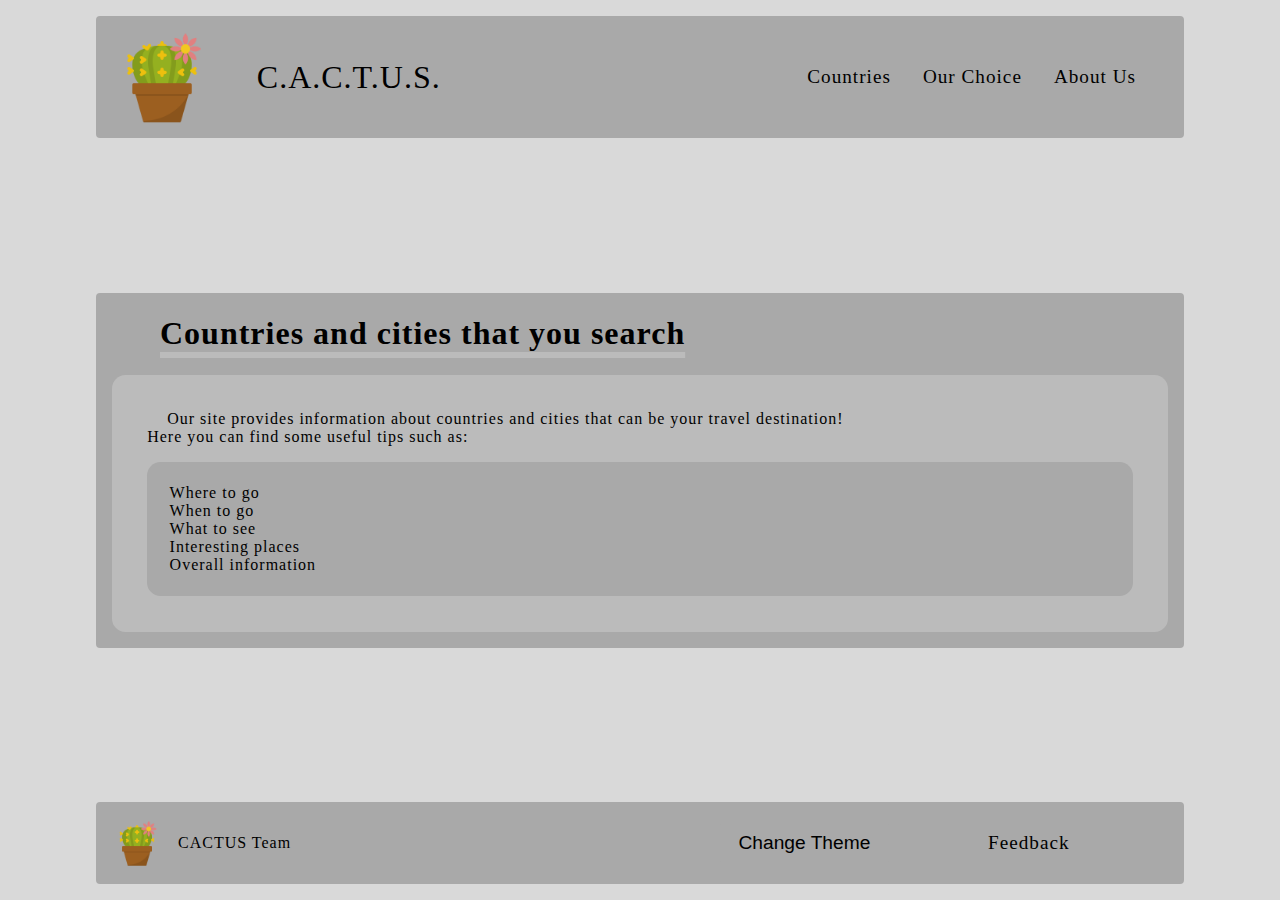
<file: index.html>
<!doctype html>
<html lang="en">
<head>
    <meta charset="UTF-8">
    <meta name="viewport"
          content="width=device-width, initial-scale=1.0">
    <meta http-equiv="X-UA-Compatible" content="ie=edge">
    <meta name="description" content="Our site provides information about countries and cities that can be your travel destination!">
    <title>CACTUS</title>
    <link rel="icon" href="img/favicon-logo.ico">
    <script defer src="js/scrollToTop.js"></script>
    <script defer src="js/changeStyle.js"></script>
    <script defer src="js/showMenu.js"></script>
    <link id="main-css" rel="stylesheet" href="css/main.css">
    <link id="index-css" rel="stylesheet" href="css/index.css">
    <link id="theme-css" rel="stylesheet" href="css/themes/theme-alpha.css">
</head>
<body>
<header>
    <nav class="header-nav">
        <div>
            <a class="header-title" href="index.html"><img src="img/logo.png" alt="Our logo"></a>
            <span>C.A.C.T.U.S.</span>
            <button onclick="showMenu()" id="phoneMenu" title="Navigation menu">MENU</button>
        </div>
        <ul id="navMenu">
            <li><a href="html/countries.html">Countries</a></li>
            <li><a href="html/our-choice.html">Our Choice</a></li>
            <li><a href="html/about-us.html">About Us</a></li>
        </ul>
    </nav>
</header>
<main>
    <h1 class="page-title">Countries and cities that you search</h1>
    <div class="page-grid">
        <div class="content">
            <p>
                Our site provides information about countries and cities that can be your travel destination!
                <br>Here you can find some useful tips such as:
            </p>
            <ul class="sub-content">
                <li>Where to go</li>
                <li>When to go</li>
                <li>What to see</li>
                <li>Interesting places</li>
                <li>Overall information</li>
            </ul>
        </div>
    </div>
    <button onclick="topFunction()" id="scrollToTop" title="Scroll to top">TOP</button>
</main>
<footer>
    <div class="footer-info">
        <img src="img/logo.png" alt="Our logo">
        <span>CACTUS Team</span>
    </div>
    <div class="footer-nav">
        <button onclick="changeStyle()" id="changePageStyleBtn" title="Change page style">Change Theme</button>
        <a href="html/form.html">Feedback</a>
    </div>
</footer>
</body>
</html>
</file>
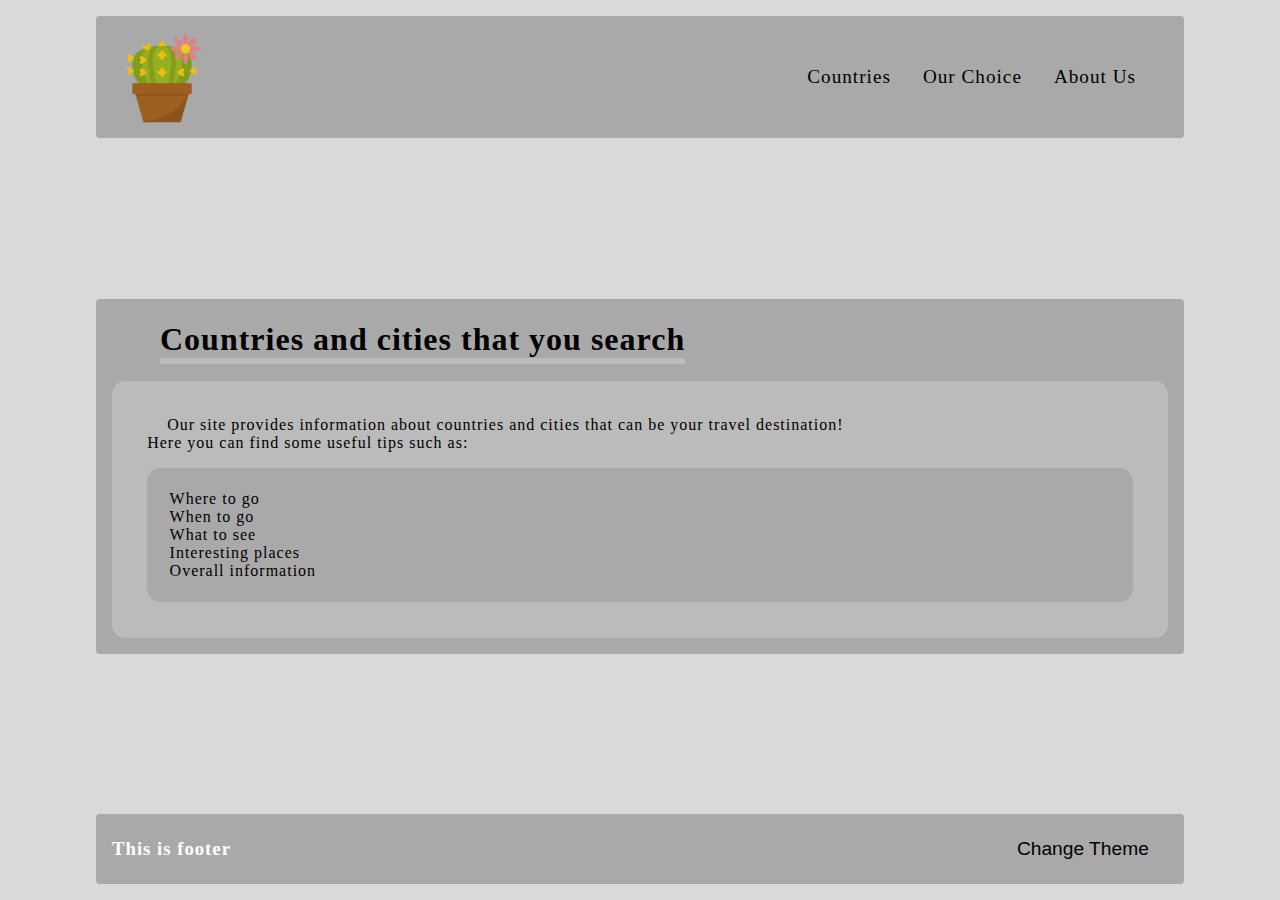
<file: html/index.html>
<!doctype html>
<html lang="en">
<head>
    <meta charset="UTF-8">
    <meta name="Main page"
          content="width=device-width, user-scalable=no, initial-scale=1.0, maximum-scale=1.0, minimum-scale=1.0">
    <meta http-equiv="X-UA-Compatible" content="ie=edge">
    <title>CACTUS</title>
    <link rel="icon" href="../img/favicon-logo.ico">
    <script defer src="../js/scrollToTop.js"></script>
    <script defer src="../js/changeStyle.js"></script>
    <link id="main-css" rel="stylesheet" href="../css/main.css">
    <link id="index-css" rel="stylesheet" href="../css/index.css">
    <link id="theme-css" rel="stylesheet" href="../css/themes/theme-alpha.css">
</head>
<body>
<header>
    <nav class="header-nav">
        <a class="header-title" href="index.html"><img src="../img/logo.png" alt="Our logo"></a>
        <ul>
            <li><a href="countries.html">Countries</a></li>
            <li><a href="our-choice.html">Our Choice</a></li>
            <li><a href="about-us.html">About Us</a></li>
        </ul>
    </nav>
</header>
<main>
    <h1 class="page-title">Countries and cities that you search</h1>
    <div class="page-grid">
        <div class="content">
            <p>
                Our site provides information about countries and cities that can be your travel destination!
                <br>Here you can find some useful tips such as:
            </p>
            <ul class="sub-content">
                <li>Where to go</li>
                <li>When to go</li>
                <li>What to see</li>
                <li>Interesting places</li>
                <li>Overall information</li>
            </ul>
        </div>
    </div>
    <button onclick="topFunction()" id="scrollToTop" title="Scroll to top">TOP</button>
</main>
<footer>
    <h3>This is footer</h3>
    <button onclick="changeStyle()" id="changePageStyleBtn" title="Change page style">Change Theme</button>
</footer>
</body>
</html>
</file>
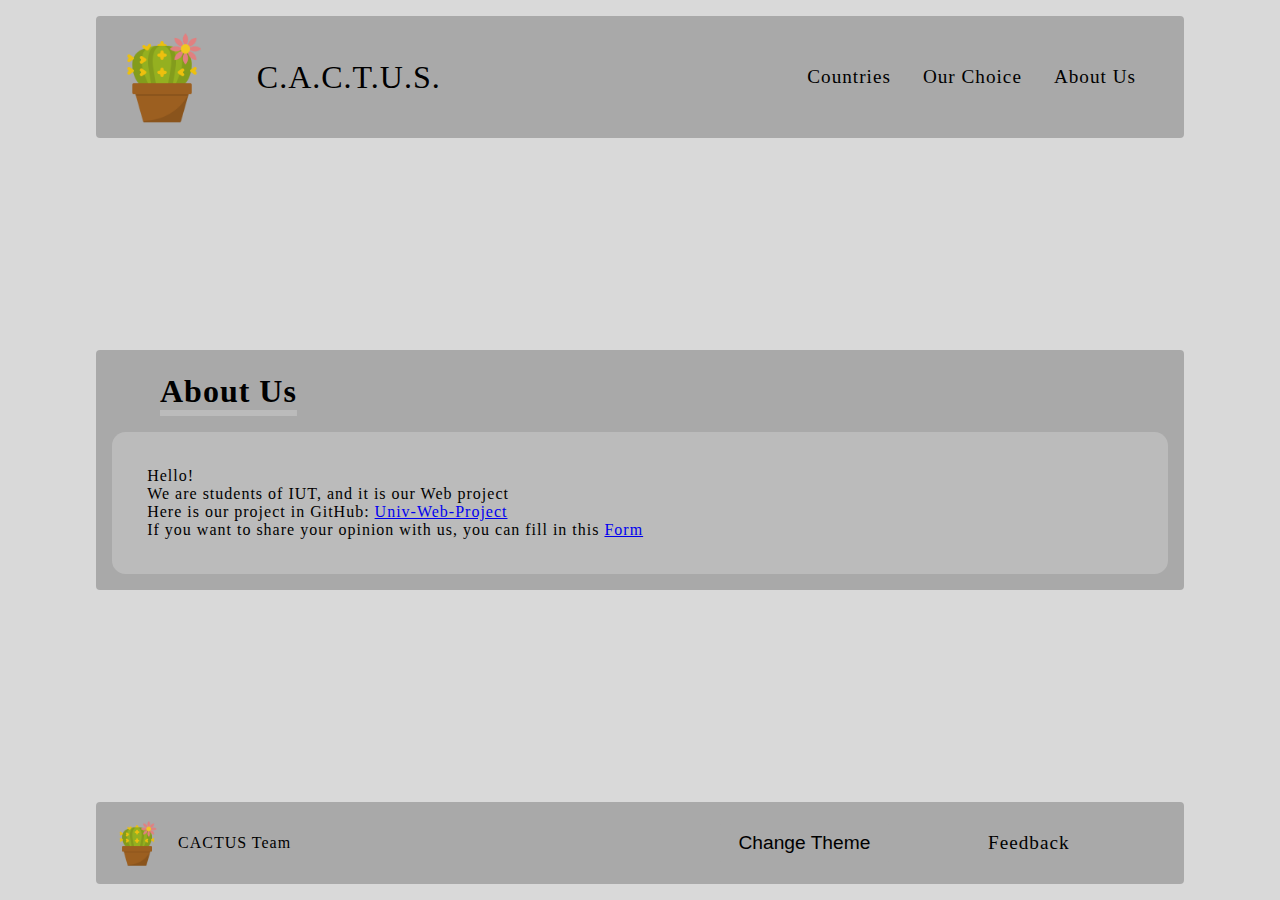
<file: html/about-us.html>
<!doctype html>
<html lang="en">
<head>
    <meta charset="UTF-8">
    <meta name="viewport"
          content="width=device-width, initial-scale=1.0">
    <meta http-equiv="X-UA-Compatible" content="ie=edge">
    <meta name="description" content="We are students of IUT, and it is our Web project!">
    <title>About Us</title>
    <link rel="icon" href="../img/favicon-logo.ico">
    <script defer src="../js/scrollToTop.js"></script>
    <script defer src="../js/changeStyle.js"></script>
    <script defer src="../js/showMenu.js"></script>
    <link id="main-css" rel="stylesheet" href="../css/main.css">
    <link id="theme-css" rel="stylesheet" href="../css/themes/theme-alpha.css">
</head>
<body>
<header>
    <nav class="header-nav">
        <div>
            <a class="header-title" href="../index.html"><img src="../img/logo.png" alt="Our logo"></a>
            <span>C.A.C.T.U.S.</span>
            <button onclick="showMenu()" id="phoneMenu" title="Navigation menu">MENU</button>
        </div>
        <ul id="navMenu">
            <li><a href="countries.html">Countries</a></li>
            <li><a href="our-choice.html">Our Choice</a></li>
            <li><a href="about-us.html">About Us</a></li>
        </ul>
    </nav>
</header>
<main>
    <h1 class="page-title">About Us</h1>
    <div class="content">
        <p>
            Hello!
            <br>We are students of IUT, and it is our Web project
            <br>Here is our project in GitHub: <a href="https://github.com/Edouard-Pon/Univ-Web-Project" target="_blank" rel="noopener noreferrer">Univ-Web-Project</a>
            <br>If you want to share your opinion with us, you can fill in this <a href="form.html">Form</a>
        </p>
    </div>
    <button onclick="topFunction()" id="scrollToTop" title="Scroll to top">TOP</button>
</main>
<footer>
    <div class="footer-info">
        <img src="../img/logo.png" alt="Our logo">
        <span>CACTUS Team</span>
    </div>
    <div class="footer-nav">
        <button onclick="changeStyle()" id="changePageStyleBtn" title="Change page style">Change Theme</button>
        <a href="form.html">Feedback</a>
    </div>
</footer>
</body>
</html>
</file>
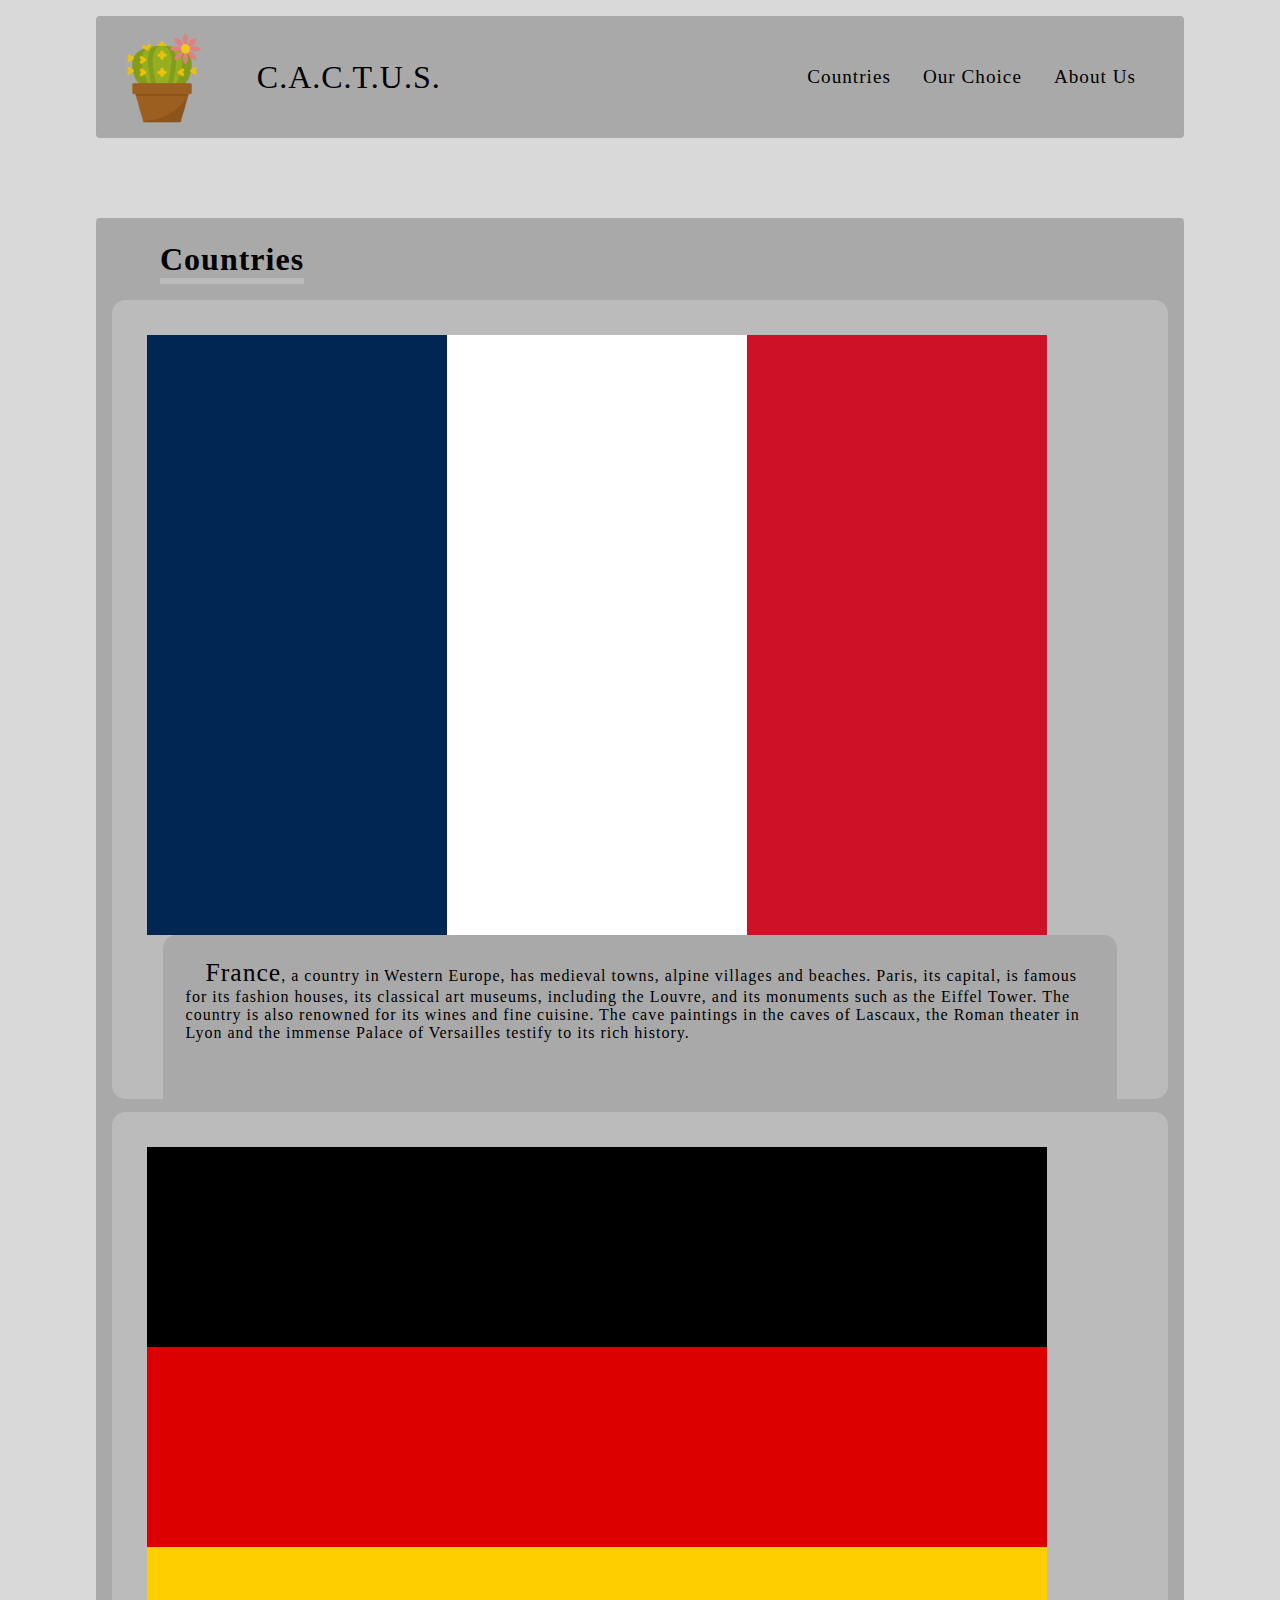
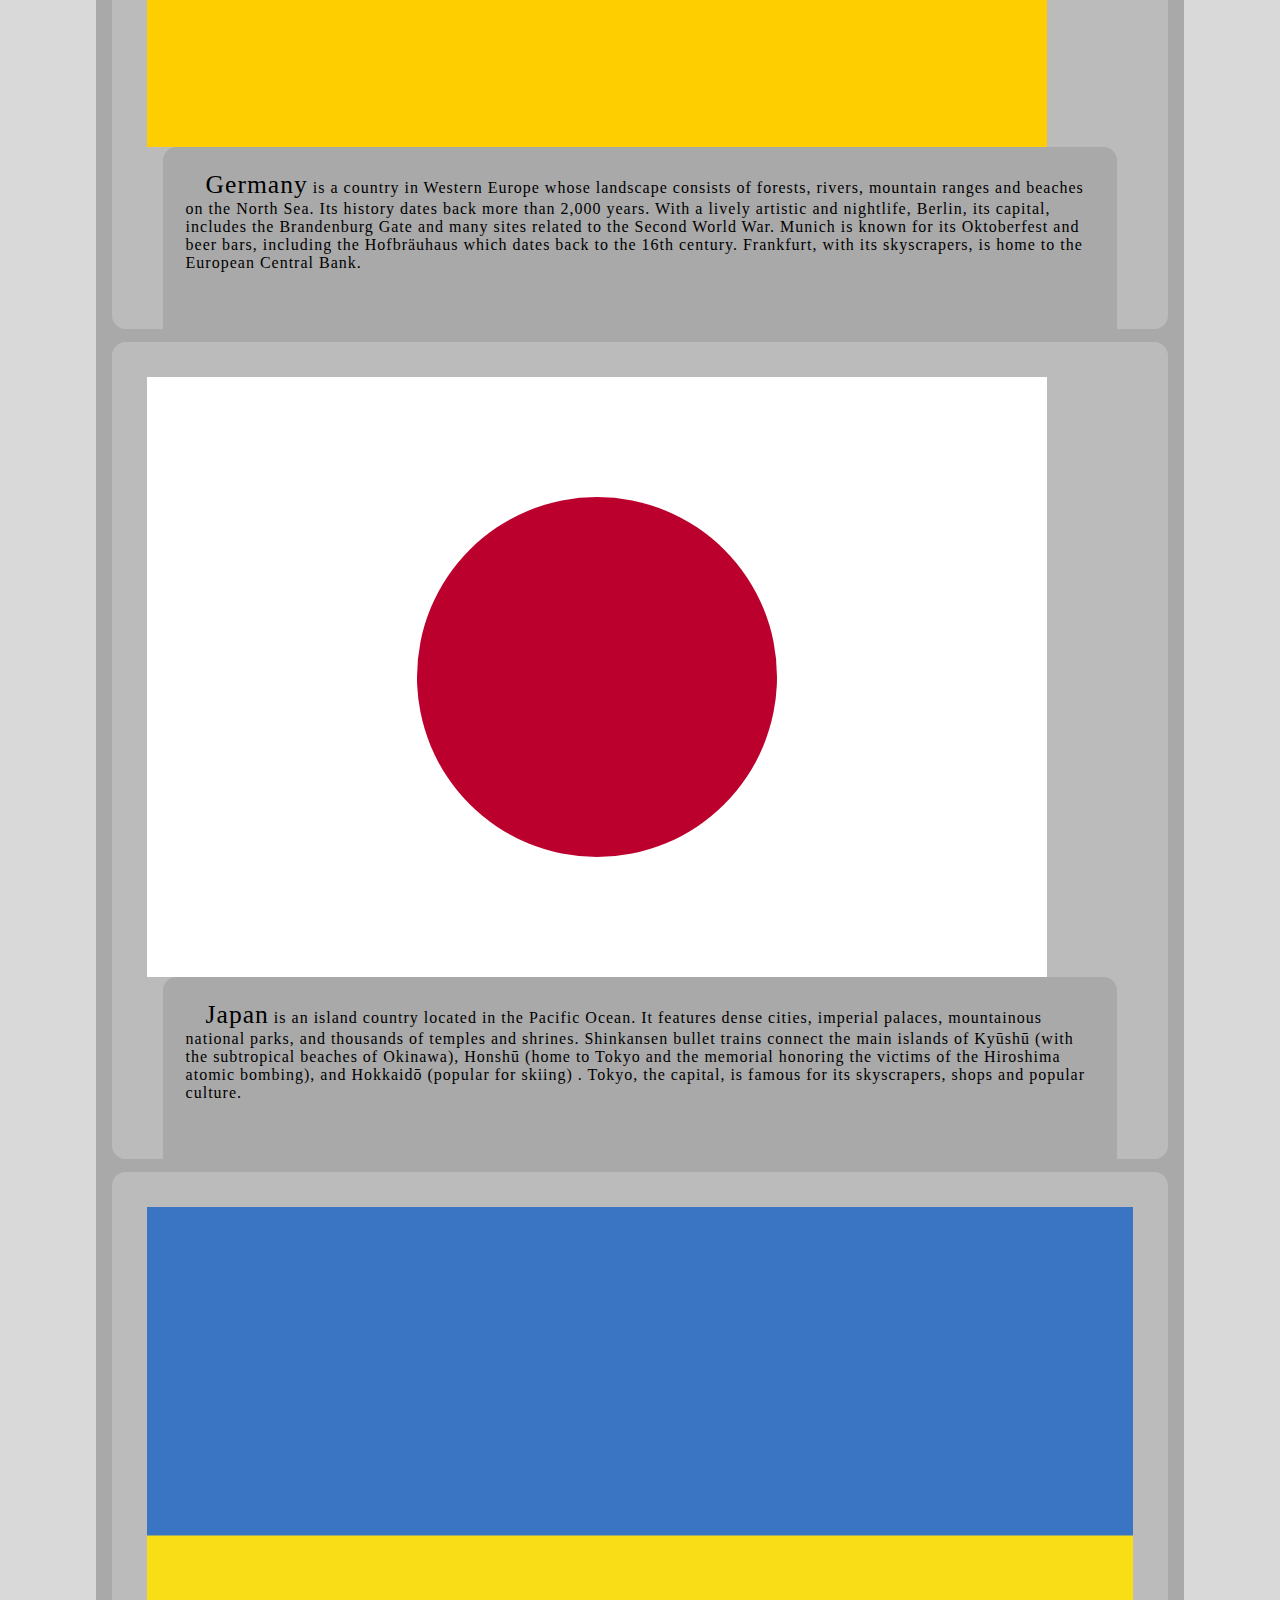
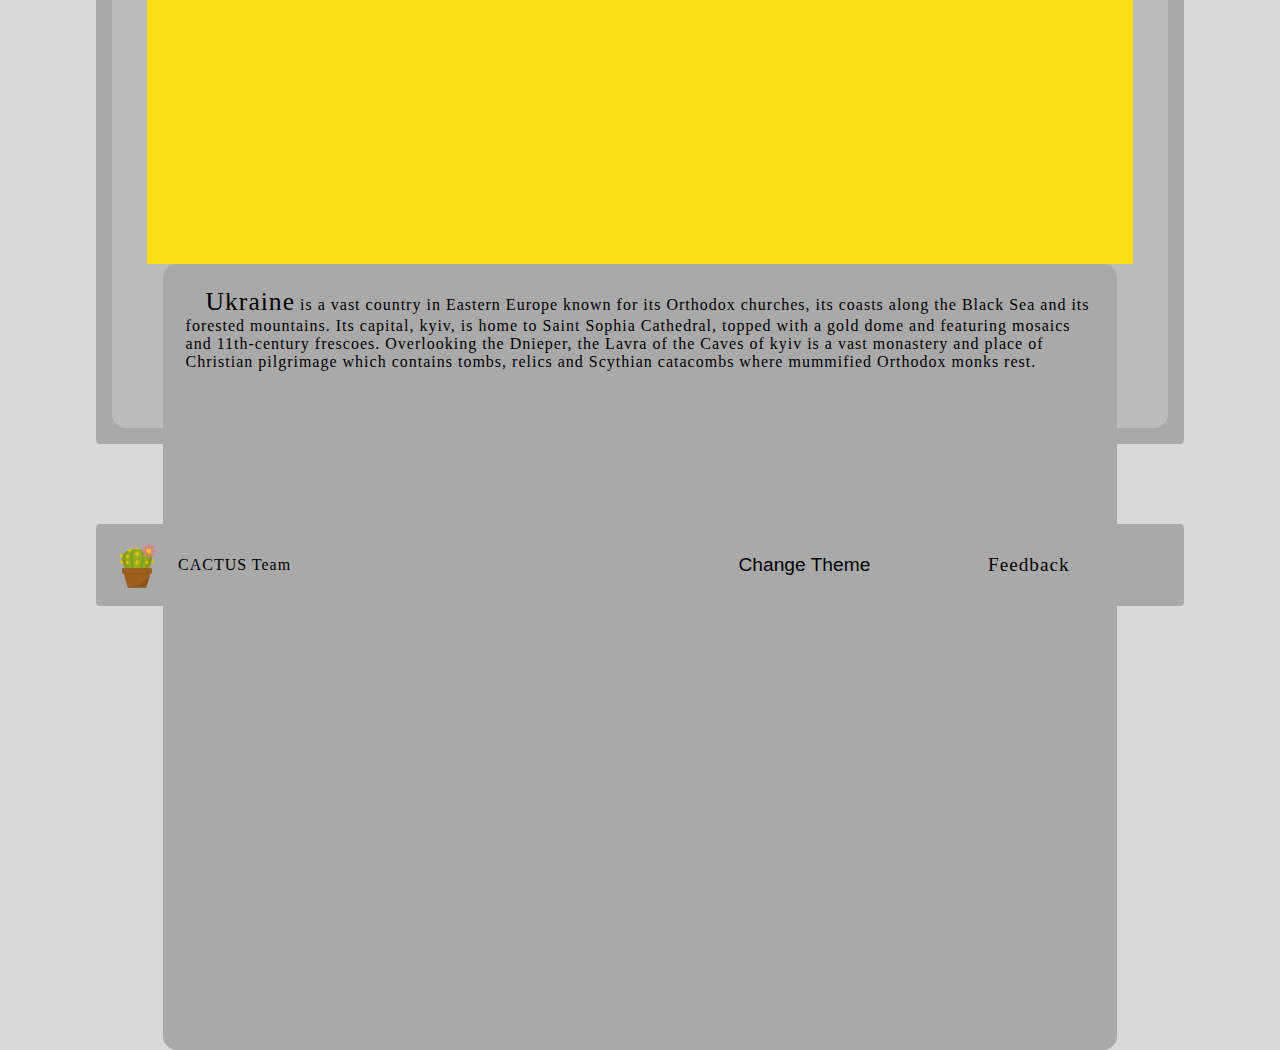
<file: html/countries.html>
<!doctype html>
<html lang="en">
<head>
    <meta charset="UTF-8">
    <meta name="viewport"
          content="width=device-width, initial-scale=1.0">
    <meta http-equiv="X-UA-Compatible" content="ie=edge">
    <meta name="description" content="Information about countries and cities that can be your travel destination!">
    <title>Countries</title>
    <link rel="icon" href="../img/favicon-logo.ico">
    <script defer src="../js/scrollToTop.js"></script>
    <script defer src="../js/changeStyle.js"></script>
    <script defer src="../js/showMenu.js"></script>
    <link id="main-css" rel="stylesheet" href="../css/main.css">
    <link id="countries-css" rel="stylesheet" href="../css/countries.css">
    <link id="theme-css" rel="stylesheet" href="../css/themes/theme-alpha.css">
</head>
<body>
<header>
    <nav class="header-nav">
        <div>
            <a class="header-title" href="../index.html"><img src="../img/logo.png" alt="Our logo"></a>
            <span>C.A.C.T.U.S.</span>
            <button onclick="showMenu()" id="phoneMenu" title="Navigation menu">MENU</button>
        </div>
        <ul id="navMenu">
            <li><a href="countries.html">Countries</a></li>
            <li><a href="our-choice.html">Our Choice</a></li>
            <li><a href="about-us.html">About Us</a></li>
        </ul>
    </nav>
</header>
<main>
    <h1 class="page-title">Countries</h1>
    <div class="page-grid">
        <section class="content countries-grid">
            <h2><a href="france.html"><img class="countries-image" src="../img/flag-of-france.svg" alt="Flag of France"></a></h2>
            <p class="sub-content"><a href="france.html">France</a>, a country in Western Europe, has medieval towns, alpine villages and beaches. Paris, its capital, is famous for its fashion houses, its classical art museums, including the Louvre, and its monuments such as the Eiffel Tower. The country is also renowned for its wines and fine cuisine. The cave paintings in the caves of Lascaux, the Roman theater in Lyon and the immense Palace of Versailles testify to its rich history.</p>
        </section>
        <section class="content countries-grid">
            <h2><a href="germany.html"><img class="countries-image" src="../img/flag-of-germany.svg" alt="Flag of Germany"></a></h2>
            <p class="sub-content"><a href="germany.html">Germany</a> is a country in Western Europe whose landscape consists of forests, rivers, mountain ranges and beaches on the North Sea. Its history dates back more than 2,000 years. With a lively artistic and nightlife, Berlin, its capital, includes the Brandenburg Gate and many sites related to the Second World War. Munich is known for its Oktoberfest and beer bars, including the Hofbräuhaus which dates back to the 16th century. Frankfurt, with its skyscrapers, is home to the European Central Bank.</p>
        </section>
        <section class="content countries-grid">
            <h2><a href="japan.html"><img class="countries-image" src="../img/flag-of-japan.svg" alt="Flag of Japan"></a></h2>
            <p class="sub-content"><a href="japan.html">Japan</a> is an island country located in the Pacific Ocean. It features dense cities, imperial palaces, mountainous national parks, and thousands of temples and shrines. Shinkansen bullet trains connect the main islands of Kyūshū (with the subtropical beaches of Okinawa), Honshū (home to Tokyo and the memorial honoring the victims of the Hiroshima atomic bombing), and Hokkaidō (popular for skiing) . Tokyo, the capital, is famous for its skyscrapers, shops and popular culture.</p>
        </section>
        <section class="content countries-grid">
            <h2><a href="ukraine.html"><img class="countries-image" src="../img/flag-of-ukraine.svg" alt="Flag of Ukraine"></a></h2>
            <p class="sub-content"><a href="ukraine.html">Ukraine</a> is a vast country in Eastern Europe known for its Orthodox churches, its coasts along the Black Sea and its forested mountains. Its capital, kyiv, is home to Saint Sophia Cathedral, topped with a gold dome and featuring mosaics and 11th-century frescoes. Overlooking the Dnieper, the Lavra of the Caves of kyiv is a vast monastery and place of Christian pilgrimage which contains tombs, relics and Scythian catacombs where mummified Orthodox monks rest.</p>
        </section>
    </div>
    <button onclick="topFunction()" id="scrollToTop" title="Scroll to top">TOP</button>
</main>
<footer>
    <div class="footer-info">
        <img src="../img/logo.png" alt="Our logo">
        <span>CACTUS Team</span>
    </div>
    <div class="footer-nav">
        <button onclick="changeStyle()" id="changePageStyleBtn" title="Change page style">Change Theme</button>
        <a href="form.html">Feedback</a>
    </div>
</footer>
</body>
</html>
</file>
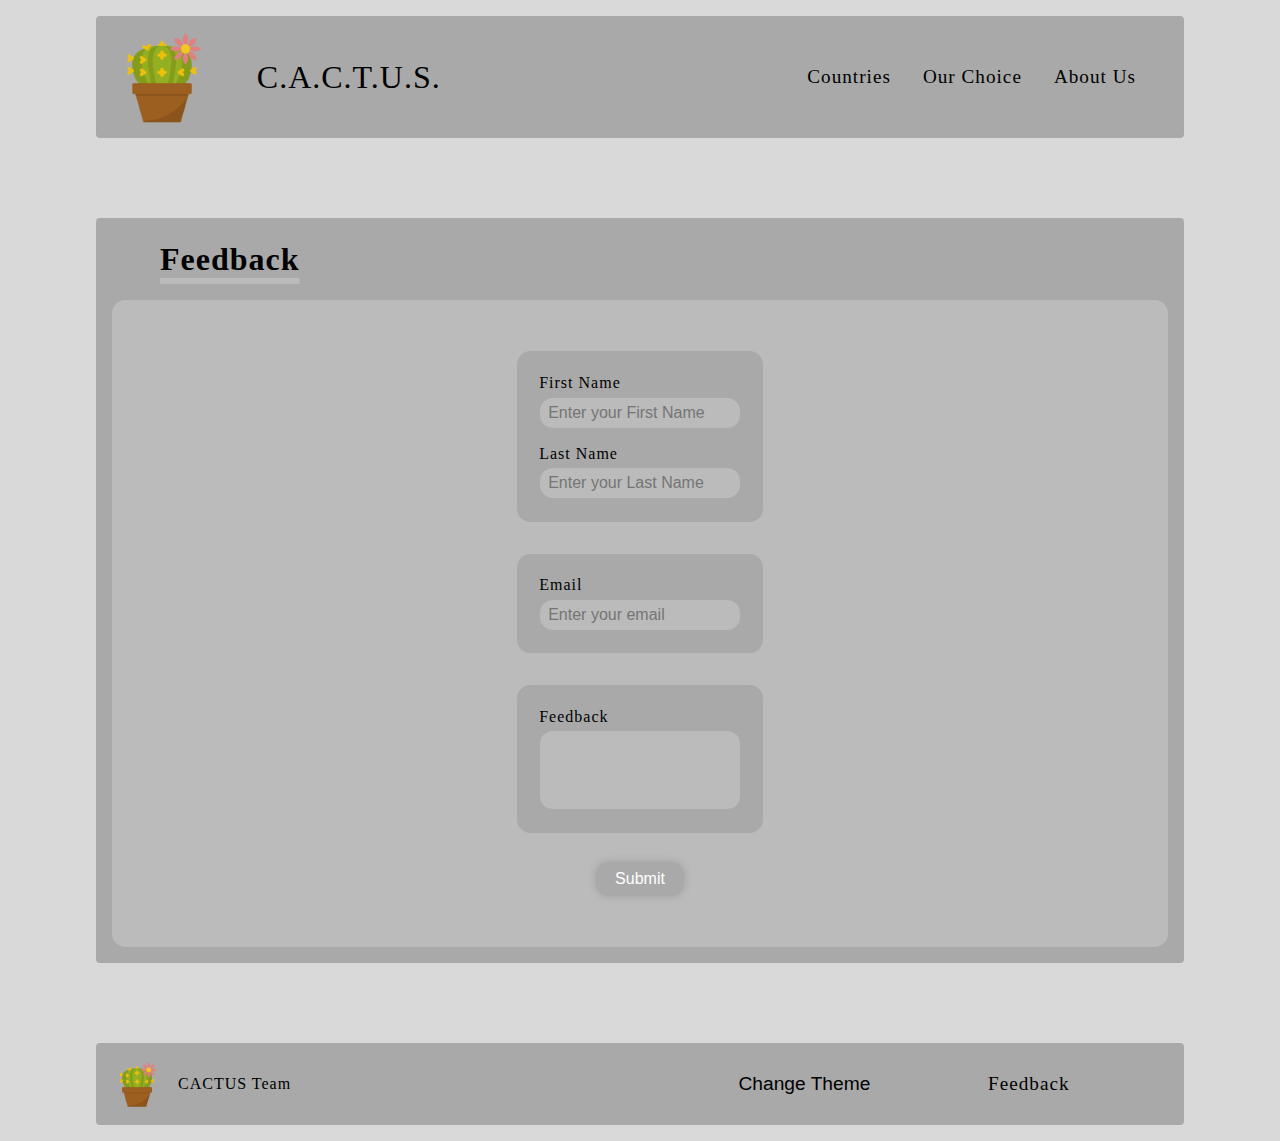
<file: html/form.html>
<!doctype html>
<html lang="en">
<head>
    <meta charset="UTF-8">
    <meta name="viewport"
          content="width=device-width, initial-scale=1.0">
    <meta http-equiv="X-UA-Compatible" content="ie=edge">
    <meta name="description" content="Send your feedback about our website!">
    <title>About Us</title>
    <link rel="icon" href="../img/favicon-logo.ico">
    <script defer src="../js/scrollToTop.js"></script>
    <script defer src="../js/changeStyle.js"></script>
    <script defer src="../js/showMenu.js"></script>
    <link id="main-css" rel="stylesheet" href="../css/main.css">
    <link id="form-css" rel="stylesheet" href="../css/form.css">
    <link id="theme-css" rel="stylesheet" href="../css/themes/theme-alpha.css">
</head>
<body>
<header>
    <nav class="header-nav">
        <div>
            <a class="header-title" href="../index.html"><img src="../img/logo.png" alt="Our logo"></a>
            <span>C.A.C.T.U.S.</span>
            <button onclick="showMenu()" id="phoneMenu" title="Navigation menu">MENU</button>
        </div>
        <ul id="navMenu">
            <li><a href="countries.html">Countries</a></li>
            <li><a href="our-choice.html">Our Choice</a></li>
            <li><a href="about-us.html">About Us</a></li>
        </ul>
    </nav>
</header>
<main>
    <h1 class="page-title">Feedback</h1>
    <form class="content">
        <div class="sub-content">
            <label for="first-name">First Name</label>
            <input type="text" id="first-name" placeholder="Enter your First Name" required>
            <label for="last-name">Last Name</label>
            <input type="text" id="last-name" placeholder="Enter your Last Name" required>
        </div>
        <div class="sub-content">
            <label for="email">Email</label>
            <input type="email" id="email" placeholder="Enter your email" required>
        </div>
        <div class="sub-content">
            <label for="feedback">Feedback</label>
            <textarea id="feedback" required></textarea>
        </div>
        <button class="btn" type="submit">Submit</button>
    </form>
    <button onclick="topFunction()" id="scrollToTop" title="Scroll to top">TOP</button>
</main>
<footer>
    <div class="footer-info">
        <img src="../img/logo.png" alt="Our logo">
        <span>CACTUS Team</span>
    </div>
    <div class="footer-nav">
        <button onclick="changeStyle()" id="changePageStyleBtn" title="Change page style">Change Theme</button>
        <a href="form.html">Feedback</a>
    </div>
</footer>
</body>
</html>
</file>
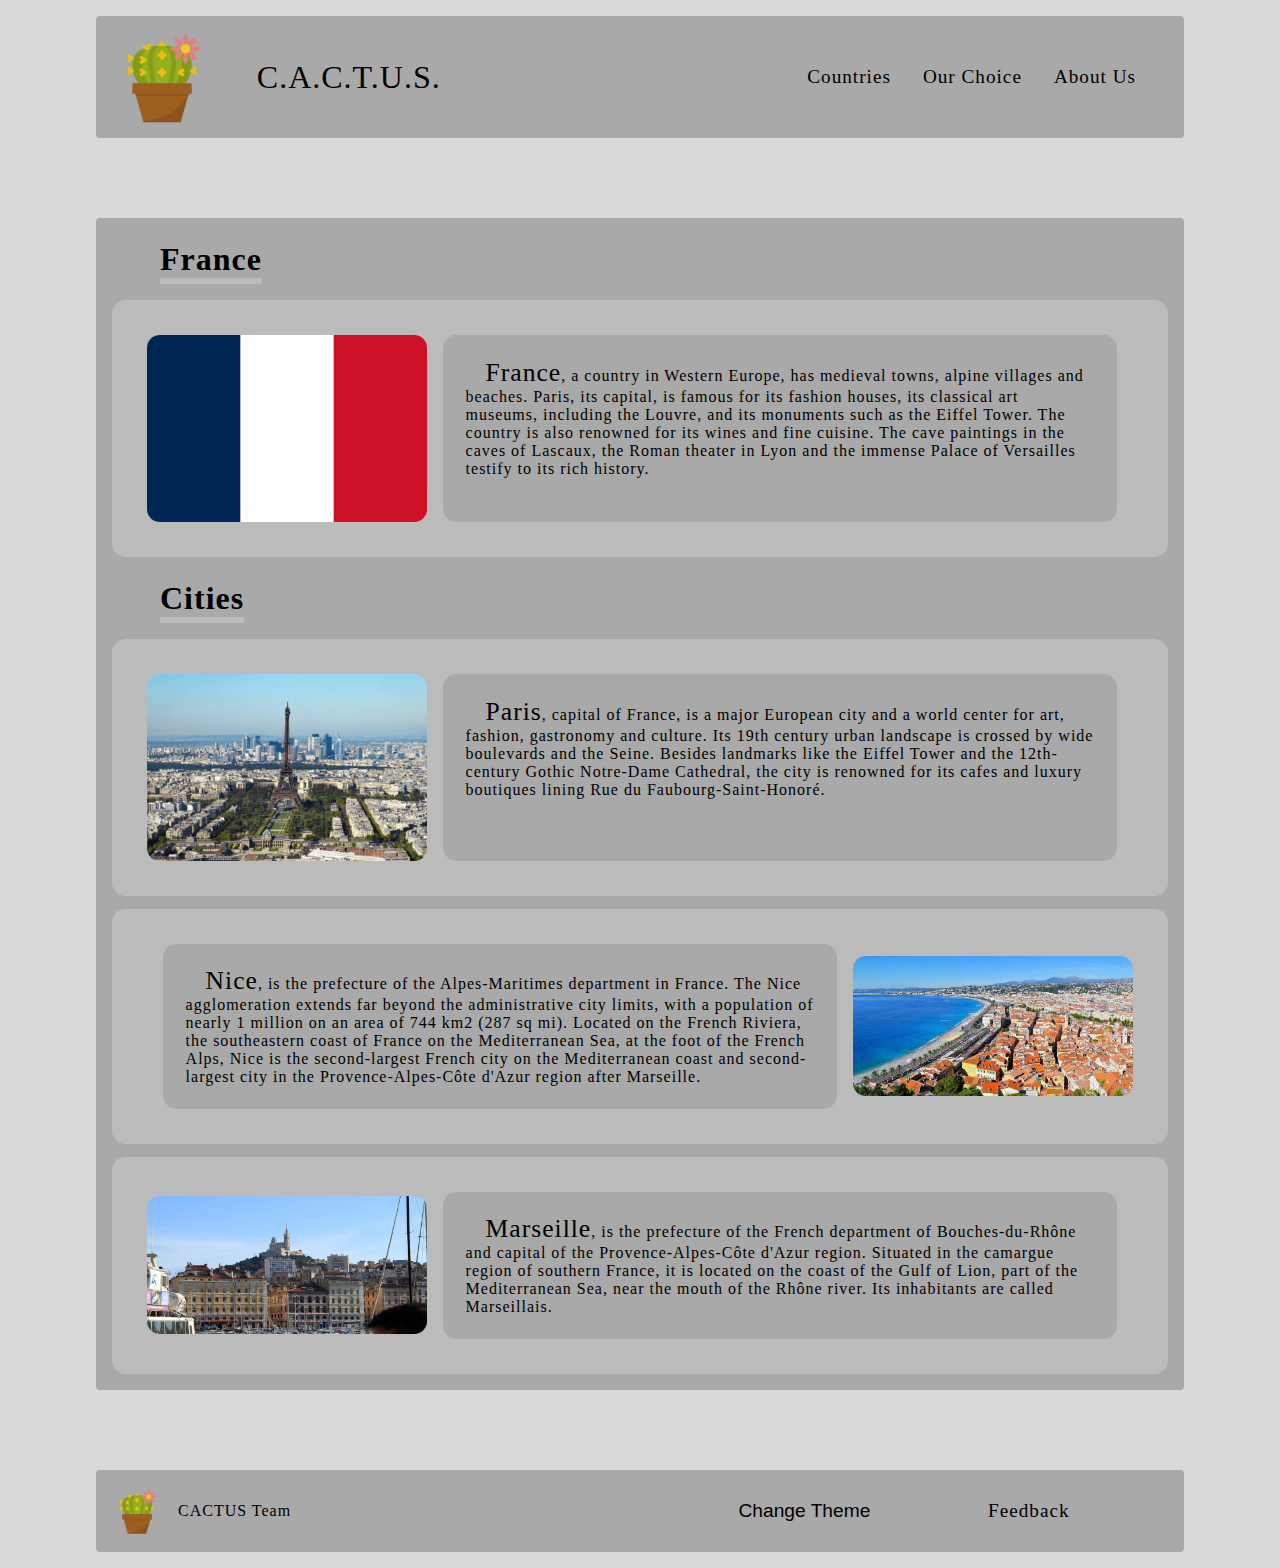
<file: html/france.html>
<!doctype html>
<html lang="en">
<head>
    <meta charset="UTF-8">
    <meta name="viewport"
          content="width=device-width, initial-scale=1.0">
    <meta http-equiv="X-UA-Compatible" content="ie=edge">
    <meta name="description" content="France, a country in Western Europe, has medieval towns, alpine villages and beaches.">
    <title>France</title>
    <link rel="icon" href="../img/favicon-logo.ico">
    <script defer src="../js/scrollToTop.js"></script>
    <script defer src="../js/changeStyle.js"></script>
    <script defer src="../js/showMenu.js"></script>
    <link id="main-css" rel="stylesheet" href="../css/main.css">
    <link id="country-css" rel="stylesheet" href="../css/shared/country.css">
    <link id="theme-css" rel="stylesheet" href="../css/themes/theme-alpha.css">
</head>
<body>
<header>
    <nav class="header-nav">
        <div>
            <a class="header-title" href="../index.html"><img src="../img/logo.png" alt="Our logo"></a>
            <span>C.A.C.T.U.S.</span>
            <button onclick="showMenu()" id="phoneMenu" title="Navigation menu">MENU</button>
        </div>
        <ul id="navMenu">
            <li><a href="countries.html">Countries</a></li>
            <li><a href="our-choice.html">Our Choice</a></li>
            <li><a href="about-us.html">About Us</a></li>
        </ul>
    </nav>
</header>
<main>
    <h1 class="page-title">France</h1>
    <div>
        <section class="content country-grid">
            <h2><a href="france.html"><img class="country-image" src="../img/flag-of-france.svg" alt="Flag of France"></a></h2>
            <p class="sub-content"><a href="france.html">France</a>, a country in Western Europe, has medieval towns, alpine villages and beaches. Paris, its capital, is famous for its fashion houses, its classical art museums, including the Louvre, and its monuments such as the Eiffel Tower. The country is also renowned for its wines and fine cuisine. The cave paintings in the caves of Lascaux, the Roman theater in Lyon and the immense Palace of Versailles testify to its rich history.</p>
        </section>
    </div>
    <h1 class="page-title">Cities</h1>
    <div class="page-grid">
        <section class="content country-grid">
            <h2><a href="https://en.wikipedia.org/wiki/Paris" target="_blank"><img class="city-image" src="../img/paris.jpg" alt="Image of Paris"></a></h2>
            <p class="sub-content"><a href="https://en.wikipedia.org/wiki/Paris" target="_blank">Paris</a>, capital of France, is a major European city and a world center for art, fashion, gastronomy and culture. Its 19th century urban landscape is crossed by wide boulevards and the Seine. Besides landmarks like the Eiffel Tower and the 12th-century Gothic Notre-Dame Cathedral, the city is renowned for its cafes and luxury boutiques lining Rue du Faubourg-Saint-Honoré.</p>
        </section>
        <section class="content country-grid">
            <h2><a href="https://en.wikipedia.org/wiki/Nice" target="_blank"><img class="city-image" src="../img/nice.jpg" alt="Image of Nice"></a></h2>
            <p class="sub-content"><a href="https://en.wikipedia.org/wiki/Nice" target="_blank">Nice</a>, is the prefecture of the Alpes-Maritimes department in France. The Nice agglomeration extends far beyond the administrative city limits, with a population of nearly 1 million on an area of 744 km2 (287 sq mi). Located on the French Riviera, the southeastern coast of France on the Mediterranean Sea, at the foot of the French Alps, Nice is the second-largest French city on the Mediterranean coast and second-largest city in the Provence-Alpes-Côte d'Azur region after Marseille.</p>
        </section>
        <section class="content country-grid">
            <h2><a href="https://en.wikipedia.org/wiki/Marseille" target="_blank"><img class="city-image" src="../img/marseille.jpg" alt="Image of Marseille"></a></h2>
            <p class="sub-content"><a href="https://en.wikipedia.org/wiki/Marseille" target="_blank">Marseille</a>, is the prefecture of the French department of Bouches-du-Rhône and capital of the Provence-Alpes-Côte d'Azur region. Situated in the camargue region of southern France, it is located on the coast of the Gulf of Lion, part of the Mediterranean Sea, near the mouth of the Rhône river. Its inhabitants are called Marseillais.</p>
        </section>
    </div>
    <button onclick="topFunction()" id="scrollToTop" title="Scroll to top">TOP</button>
</main>
<footer>
    <div class="footer-info">
        <img src="../img/logo.png" alt="Our logo">
        <span>CACTUS Team</span>
    </div>
    <div class="footer-nav">
        <button onclick="changeStyle()" id="changePageStyleBtn" title="Change page style">Change Theme</button>
        <a href="form.html">Feedback</a>
    </div>
</footer>
</body>
</html>
</file>
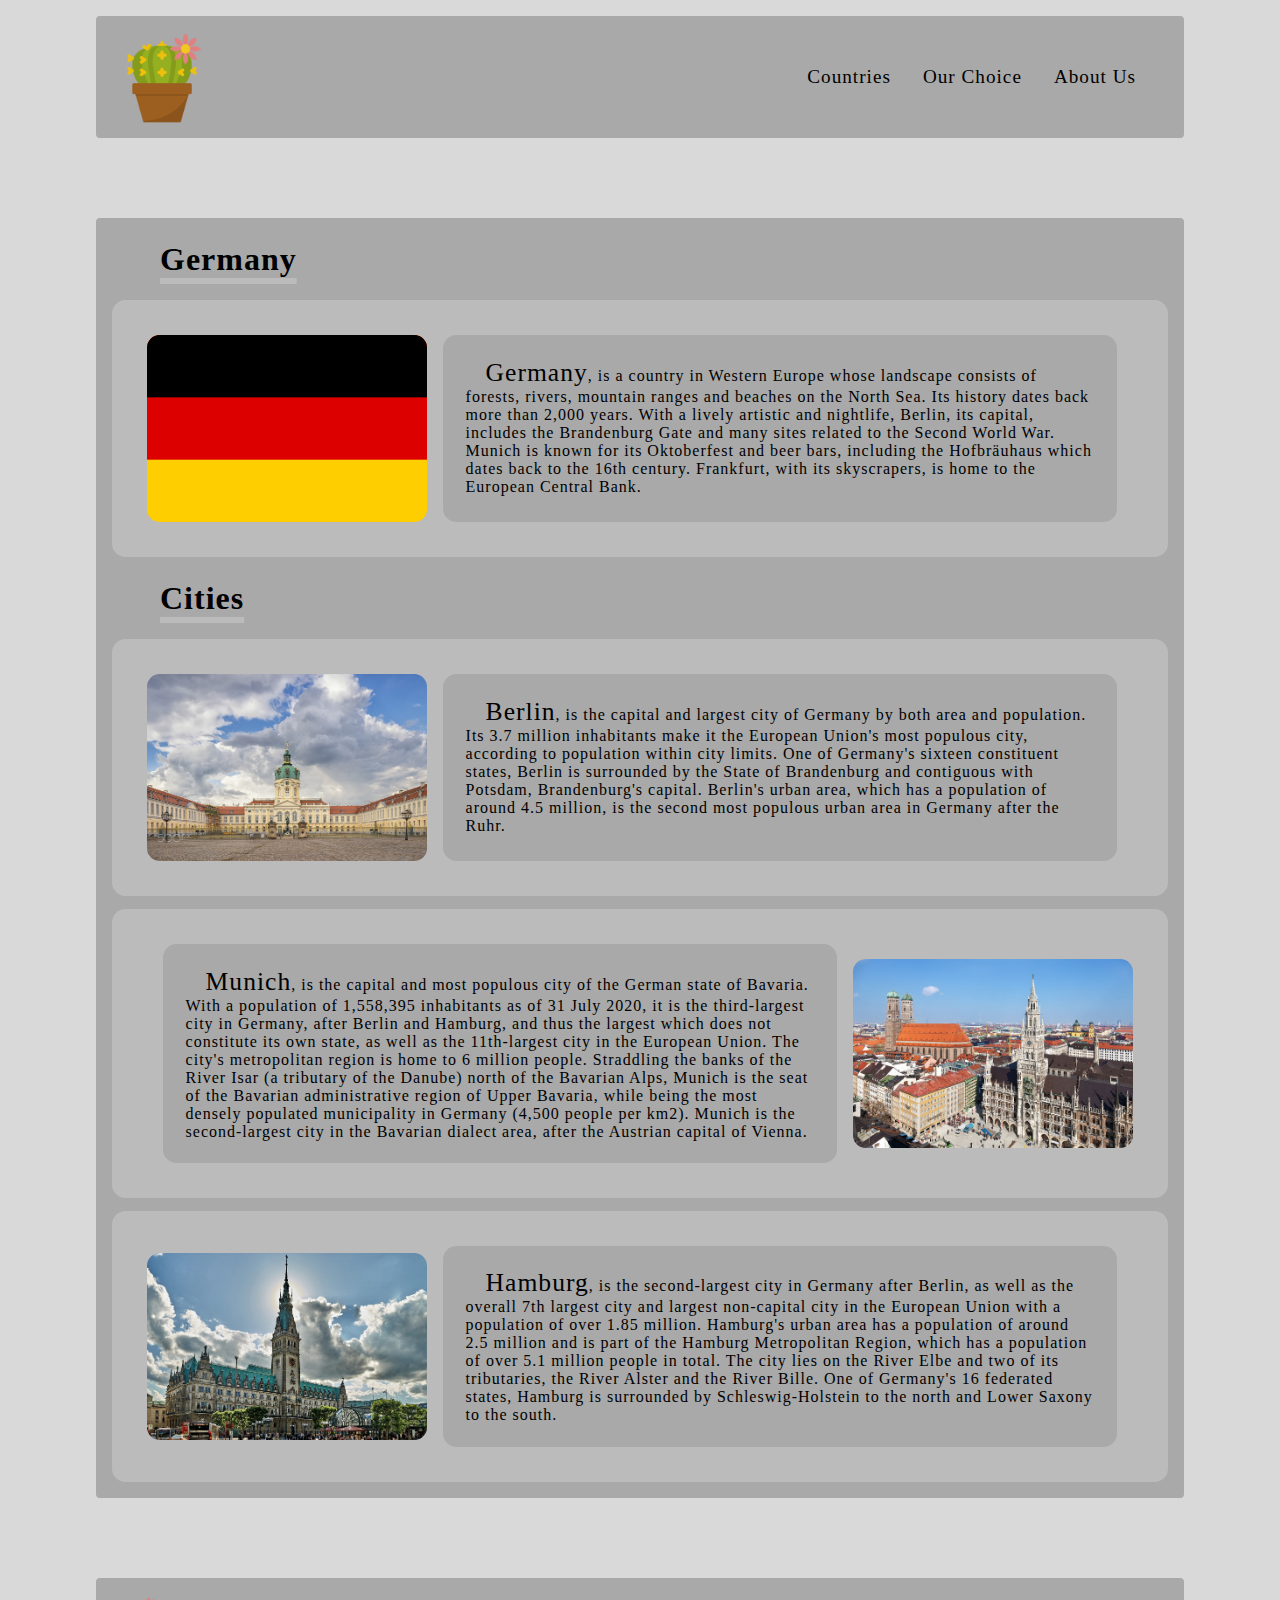
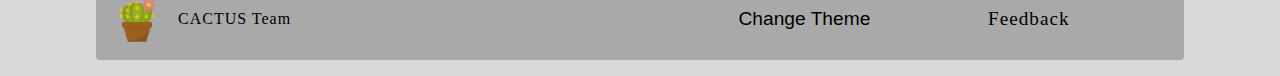
<file: html/germany.html>
<!doctype html>
<html lang="en">
<head>
    <meta charset="UTF-8">
    <meta name="viewport"
          content="width=device-width, initial-scale=1.0">
    <meta http-equiv="X-UA-Compatible" content="ie=edge">
    <meta name="description" content="Germany, is a country in Western Europe whose landscape consists of forests, rivers, mountain ranges and beaches on the North Sea.">
    <title>Germany</title>
    <link rel="icon" href="../img/favicon-logo.ico">
    <script defer src="../js/scrollToTop.js"></script>
    <script defer src="../js/changeStyle.js"></script>
    <script defer src="../js/showMenu.js"></script>
    <link id="main-css" rel="stylesheet" href="../css/main.css">
    <link id="country-css" rel="stylesheet" href="../css/shared/country.css">
    <link id="theme-css" rel="stylesheet" href="../css/themes/theme-alpha.css">
</head>
<body>
<header>
    <nav class="header-nav">
        <div>
            <a class="header-title" href="../index.html"><img src="../img/logo.png" alt="Our logo"></a>
            <button onclick="showMenu()" id="phoneMenu" title="Navigation menu">MENU</button>
        </div>
        <ul id="navMenu">
            <li><a href="countries.html">Countries</a></li>
            <li><a href="our-choice.html">Our Choice</a></li>
            <li><a href="about-us.html">About Us</a></li>
        </ul>
    </nav>
</header>
<main>
    <h1 class="page-title">Germany</h1>
    <div>
        <section class="content country-grid">
            <h2><a href="germany.html"><img class="country-image" src="../img/flag-of-germany.svg" alt="Flag of Germany"></a></h2>
            <p class="sub-content"><a href="germany.html">Germany</a>, is a country in Western Europe whose landscape consists of forests, rivers, mountain ranges and beaches on the North Sea. Its history dates back more than 2,000 years. With a lively artistic and nightlife, Berlin, its capital, includes the Brandenburg Gate and many sites related to the Second World War. Munich is known for its Oktoberfest and beer bars, including the Hofbräuhaus which dates back to the 16th century. Frankfurt, with its skyscrapers, is home to the European Central Bank.</p>
        </section>
    </div>
    <h1 class="page-title">Cities</h1>
    <div class="page-grid">
        <section class="content country-grid">
            <h2><a href="https://en.wikipedia.org/wiki/Berlin" target="_blank"><img class="city-image" src="../img/berlin.jpeg" alt="Image of Berlin"></a></h2>
            <p class="sub-content"><a href="https://en.wikipedia.org/wiki/Berlin" target="_blank">Berlin</a>, is the capital and largest city of Germany by both area and population. Its 3.7 million inhabitants make it the European Union's most populous city, according to population within city limits. One of Germany's sixteen constituent states, Berlin is surrounded by the State of Brandenburg and contiguous with Potsdam, Brandenburg's capital. Berlin's urban area, which has a population of around 4.5 million, is the second most populous urban area in Germany after the Ruhr.</p>
        </section>
        <section class="content country-grid">
            <h2><a href="https://en.wikipedia.org/wiki/Munich" target="_blank"><img class="city-image" src="../img/munich.jpg" alt="Image of Munich"></a></h2>
            <p class="sub-content"><a href="https://en.wikipedia.org/wiki/Munich" target="_blank">Munich</a>, is the capital and most populous city of the German state of Bavaria. With a population of 1,558,395 inhabitants as of 31 July 2020, it is the third-largest city in Germany, after Berlin and Hamburg, and thus the largest which does not constitute its own state, as well as the 11th-largest city in the European Union. The city's metropolitan region is home to 6 million people. Straddling the banks of the River Isar (a tributary of the Danube) north of the Bavarian Alps, Munich is the seat of the Bavarian administrative region of Upper Bavaria, while being the most densely populated municipality in Germany (4,500 people per km2). Munich is the second-largest city in the Bavarian dialect area, after the Austrian capital of Vienna.</p>
        </section>
        <section class="content country-grid">
            <h2><a href="https://en.wikipedia.org/wiki/Hamburg" target="_blank"><img class="city-image" src="../img/hamburg.jpg" alt="Image of Hamburg"></a></h2>
            <p class="sub-content"><a href="https://en.wikipedia.org/wiki/Hamburg" target="_blank">Hamburg</a>, is the second-largest city in Germany after Berlin, as well as the overall 7th largest city and largest non-capital city in the European Union with a population of over 1.85 million. Hamburg's urban area has a population of around 2.5 million and is part of the Hamburg Metropolitan Region, which has a population of over 5.1 million people in total. The city lies on the River Elbe and two of its tributaries, the River Alster and the River Bille. One of Germany's 16 federated states, Hamburg is surrounded by Schleswig-Holstein to the north and Lower Saxony to the south.</p>
        </section>
    </div>
    <button onclick="topFunction()" id="scrollToTop" title="Scroll to top">TOP</button>
</main>
<footer>
    <div class="footer-info">
        <img src="../img/logo.png" alt="Our logo">
        <span>CACTUS Team</span>
    </div>
    <div class="footer-nav">
        <button onclick="changeStyle()" id="changePageStyleBtn" title="Change page style">Change Theme</button>
        <a href="form.html">Feedback</a>
    </div>
</footer>
</body>
</html>
</file>
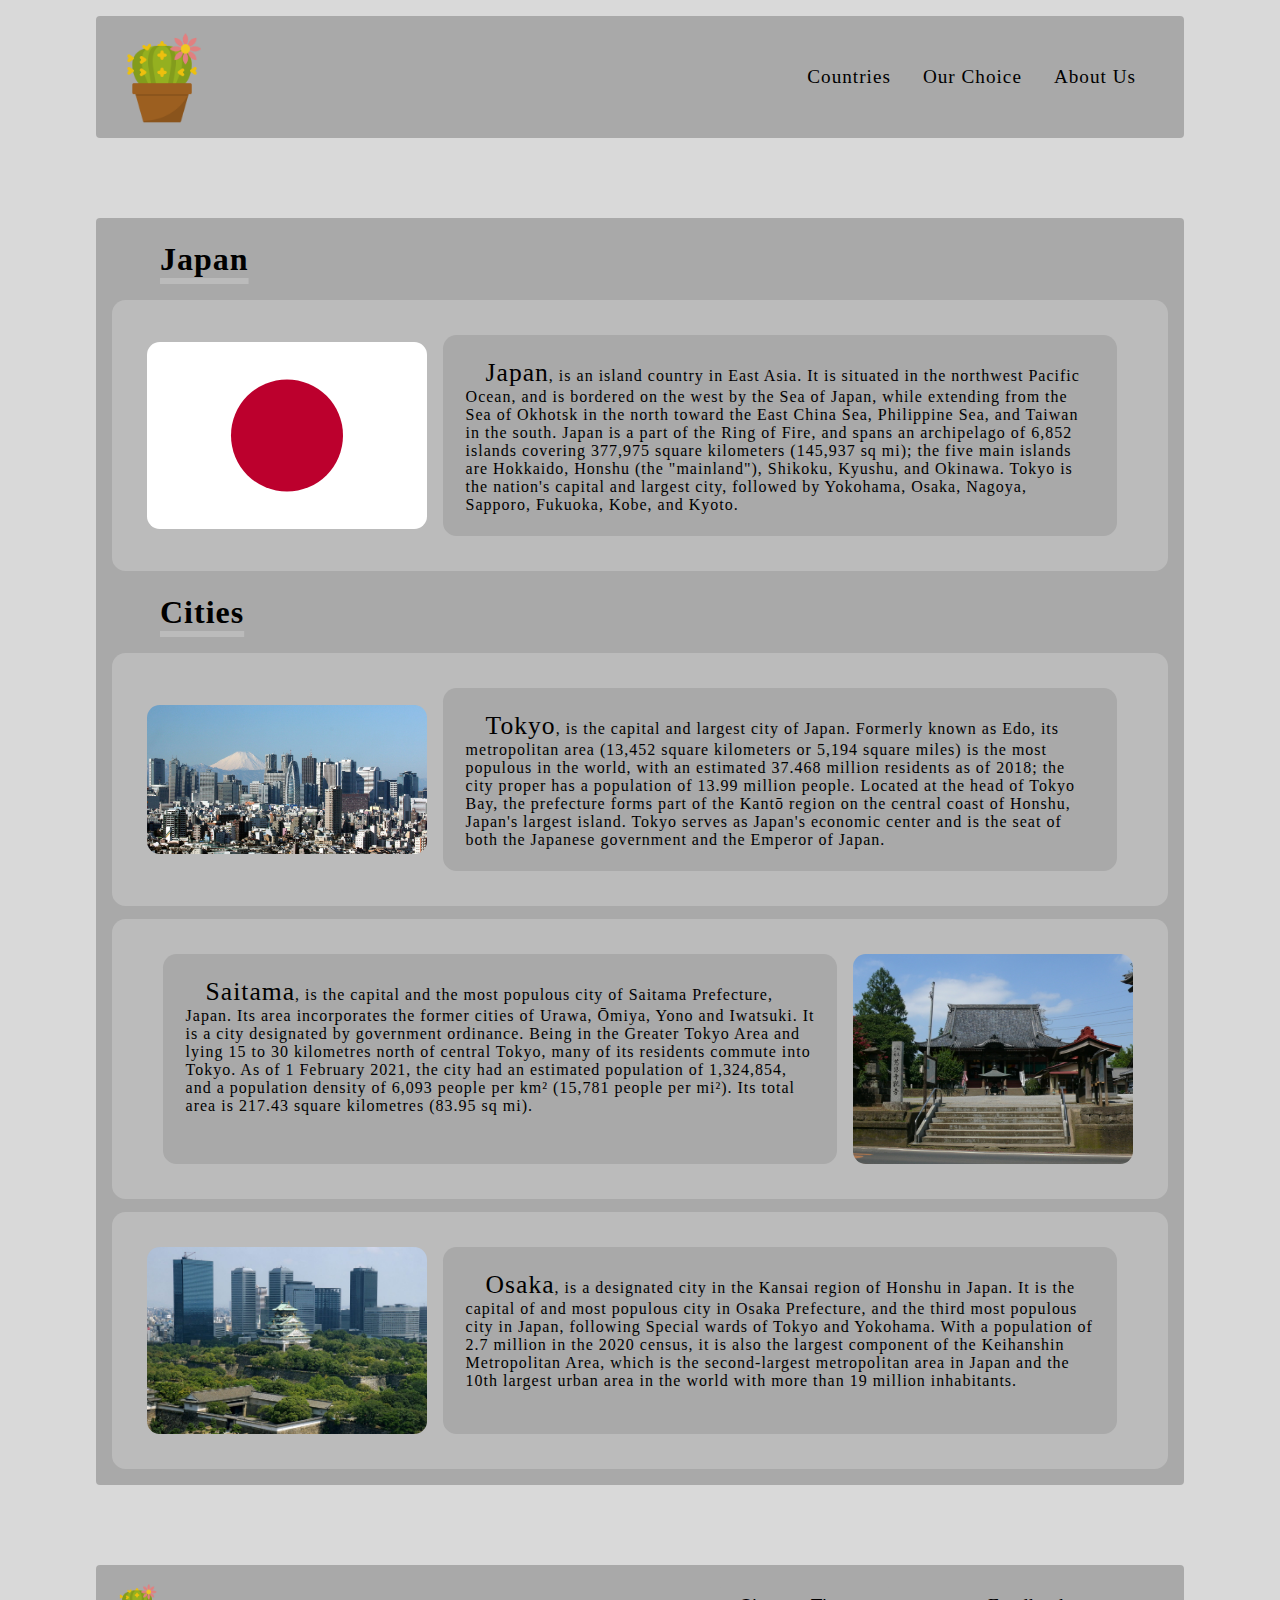
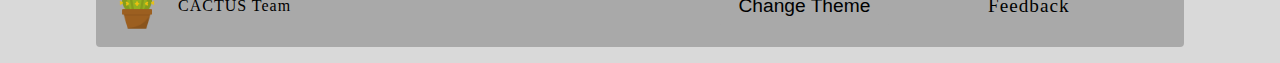
<file: html/japan.html>
<!doctype html>
<html lang="en">
<head>
    <meta charset="UTF-8">
    <meta name="viewport"
          content="width=device-width, initial-scale=1.0">
    <meta http-equiv="X-UA-Compatible" content="ie=edge">
    <meta name="description" content="Japan, is an island country in East Asia. It is situated in the northwest Pacific Ocean, and is bordered on the west by the Sea of Japan">
    <title>Japan</title>
    <link rel="icon" href="../img/favicon-logo.ico">
    <script defer src="../js/scrollToTop.js"></script>
    <script defer src="../js/changeStyle.js"></script>
    <script defer src="../js/showMenu.js"></script>
    <link id="main-css" rel="stylesheet" href="../css/main.css">
    <link id="country-css" rel="stylesheet" href="../css/shared/country.css">
    <link id="theme-css" rel="stylesheet" href="../css/themes/theme-alpha.css">
</head>
<body>
<header>
    <nav class="header-nav">
        <div>
            <a class="header-title" href="../index.html"><img src="../img/logo.png" alt="Our logo"></a>
            <button onclick="showMenu()" id="phoneMenu" title="Navigation menu">MENU</button>
        </div>
        <ul id="navMenu">
            <li><a href="countries.html">Countries</a></li>
            <li><a href="our-choice.html">Our Choice</a></li>
            <li><a href="about-us.html">About Us</a></li>
        </ul>
    </nav>
</header>
<main>
    <h1 class="page-title">Japan</h1>
    <div>
        <section class="content country-grid">
            <h2><a href="japan.html"><img class="country-image" src="../img/flag-of-japan.svg" alt="Flag of Japan"></a></h2>
            <p class="sub-content"><a href="japan.html">Japan</a>, is an island country in East Asia. It is situated in the northwest Pacific Ocean, and is bordered on the west by the Sea of Japan, while extending from the Sea of Okhotsk in the north toward the East China Sea, Philippine Sea, and Taiwan in the south. Japan is a part of the Ring of Fire, and spans an archipelago of 6,852 islands covering 377,975 square kilometers (145,937 sq mi); the five main islands are Hokkaido, Honshu (the "mainland"), Shikoku, Kyushu, and Okinawa. Tokyo is the nation's capital and largest city, followed by Yokohama, Osaka, Nagoya, Sapporo, Fukuoka, Kobe, and Kyoto.</p>
        </section>
    </div>
    <h1 class="page-title">Cities</h1>
    <div class="page-grid">
        <section class="content country-grid">
            <h2><a href="https://en.wikipedia.org/wiki/Tokyo" target="_blank"><img class="city-image" src="../img/tokyo.jpg" alt="Image of Tokyo"></a></h2>
            <p class="sub-content"><a href="https://en.wikipedia.org/wiki/Tokyo" target="_blank">Tokyo</a>, is the capital and largest city of Japan. Formerly known as Edo, its metropolitan area (13,452 square kilometers or 5,194 square miles) is the most populous in the world, with an estimated 37.468 million residents as of 2018; the city proper has a population of 13.99 million people. Located at the head of Tokyo Bay, the prefecture forms part of the Kantō region on the central coast of Honshu, Japan's largest island. Tokyo serves as Japan's economic center and is the seat of both the Japanese government and the Emperor of Japan.</p>
        </section>
        <section class="content country-grid">
            <h2><a href="https://en.wikipedia.org/wiki/Saitama_(city)" target="_blank"><img class="city-image" src="../img/saitama.jpg" alt="Image of Saitama"></a></h2>
            <p class="sub-content"><a href="https://en.wikipedia.org/wiki/Saitama_(city)" target="_blank">Saitama</a>, is the capital and the most populous city of Saitama Prefecture, Japan. Its area incorporates the former cities of Urawa, Ōmiya, Yono and Iwatsuki. It is a city designated by government ordinance. Being in the Greater Tokyo Area and lying 15 to 30 kilometres north of central Tokyo, many of its residents commute into Tokyo. As of 1 February 2021, the city had an estimated population of 1,324,854, and a population density of 6,093 people per km² (15,781 people per mi²). Its total area is 217.43 square kilometres (83.95 sq mi).</p>
        </section>
        <section class="content country-grid">
            <h2><a href="https://en.wikipedia.org/wiki/Osaka" target="_blank"><img class="city-image" src="../img/osaka.jpg" alt="Image of Osaka"></a></h2>
            <p class="sub-content"><a href="https://en.wikipedia.org/wiki/Osaka" target="_blank">Osaka</a>, is a designated city in the Kansai region of Honshu in Japan. It is the capital of and most populous city in Osaka Prefecture, and the third most populous city in Japan, following Special wards of Tokyo and Yokohama. With a population of 2.7 million in the 2020 census, it is also the largest component of the Keihanshin Metropolitan Area, which is the second-largest metropolitan area in Japan and the 10th largest urban area in the world with more than 19 million inhabitants.</p>
        </section>
    </div>
    <button onclick="topFunction()" id="scrollToTop" title="Scroll to top">TOP</button>
</main>
<footer>
    <div class="footer-info">
        <img src="../img/logo.png" alt="Our logo">
        <span>CACTUS Team</span>
    </div>
    <div class="footer-nav">
        <button onclick="changeStyle()" id="changePageStyleBtn" title="Change page style">Change Theme</button>
        <a href="form.html">Feedback</a>
    </div>
</footer>
</body>
</html>
</file>
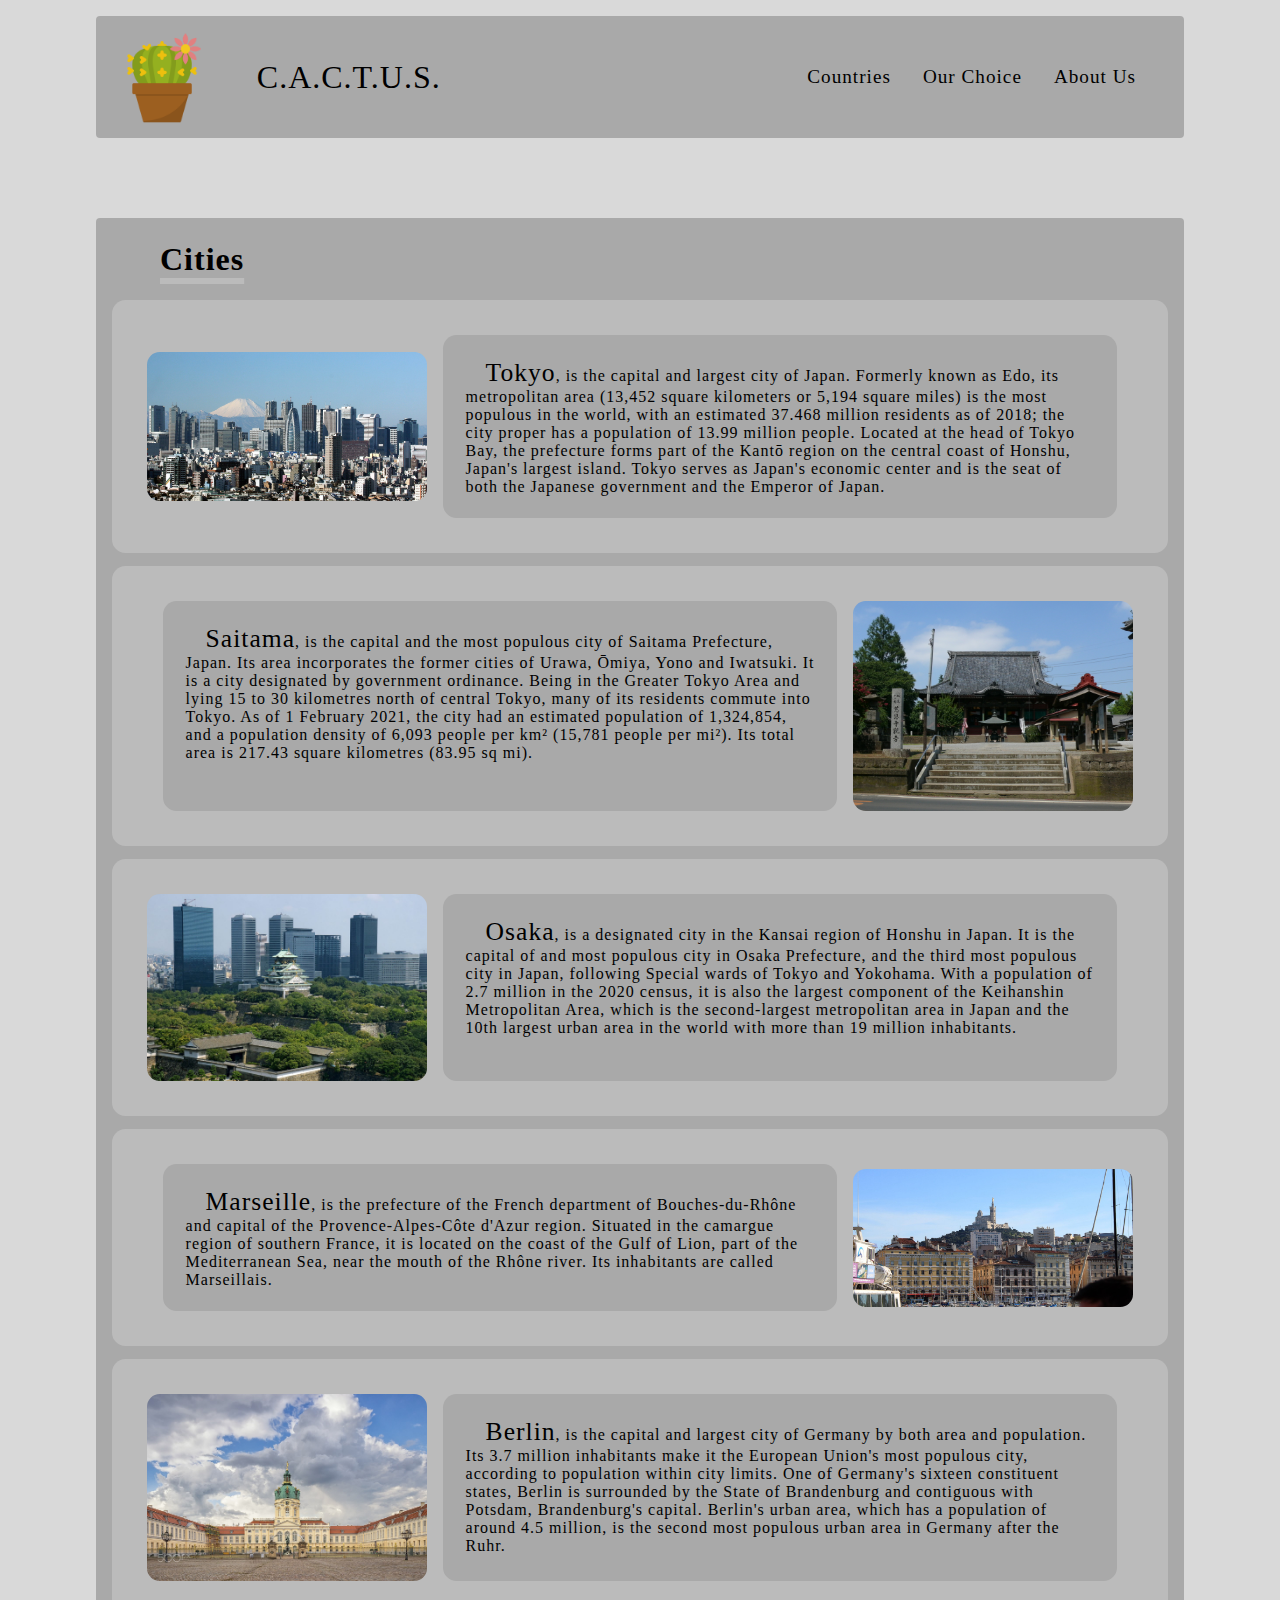
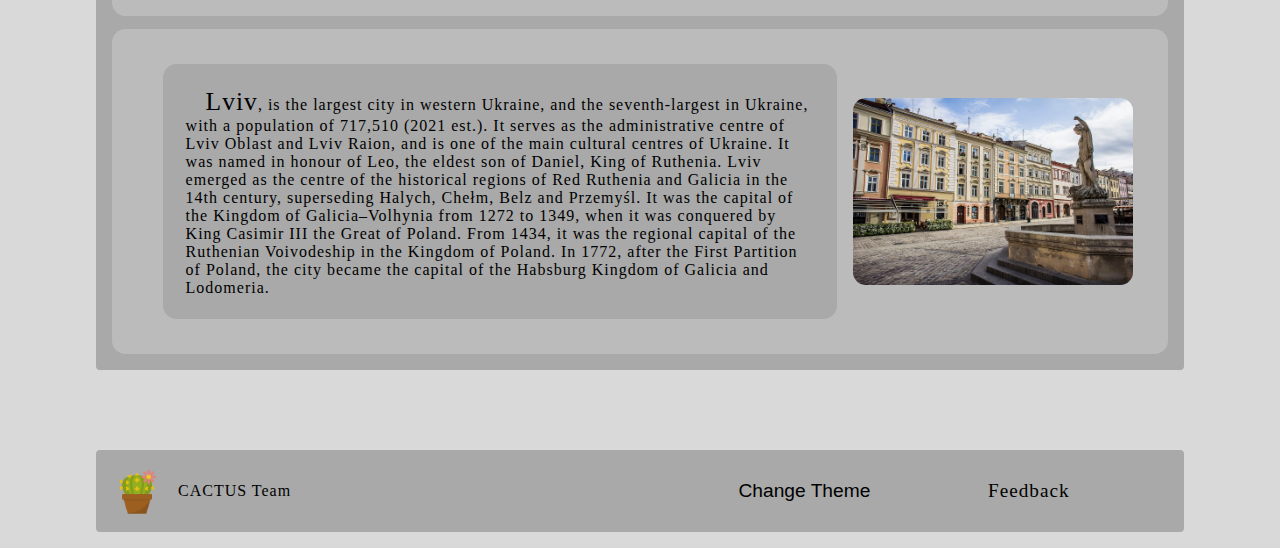
<file: html/our-choice.html>
<!doctype html>
<html lang="en">
<head>
    <meta charset="UTF-8">
    <meta name="viewport"
          content="width=device-width, initial-scale=1.0">
    <meta http-equiv="X-UA-Compatible" content="ie=edge">
    <meta name="description" content="Our choice about countries and cities that can be your travel destination!">
    <title>Our Choice</title>
    <link rel="icon" href="../img/favicon-logo.ico">
    <script defer src="../js/scrollToTop.js"></script>
    <script defer src="../js/changeStyle.js"></script>
    <script defer src="../js/showMenu.js"></script>
    <link id="main-css" rel="stylesheet" href="../css/main.css">
    <link id="our-choice-css" rel="stylesheet" href="../css/shared/country.css">
    <link id="theme-css" rel="stylesheet" href="../css/themes/theme-alpha.css">
</head>
<body>
<header>
    <nav class="header-nav">
        <div>
            <a class="header-title" href="../index.html"><img src="../img/logo.png" alt="Our logo"></a>
            <span>C.A.C.T.U.S.</span>
            <button onclick="showMenu()" id="phoneMenu" title="Navigation menu">MENU</button>
        </div>
        <ul id="navMenu">
            <li><a href="countries.html">Countries</a></li>
            <li><a href="our-choice.html">Our Choice</a></li>
            <li><a href="about-us.html">About Us</a></li>
        </ul>
    </nav>
</header>
<main>
    <h1 class="page-title">Cities</h1>
    <div class="page-grid">
        <section class="content country-grid">
            <h2><a href="japan.html"><img class="city-image" src="../img/tokyo.jpg" alt="Image of Tokyo"></a></h2>
            <p class="sub-content"><a href="japan.html">Tokyo</a>, is the capital and largest city of Japan. Formerly known as Edo, its metropolitan area (13,452 square kilometers or 5,194 square miles) is the most populous in the world, with an estimated 37.468 million residents as of 2018; the city proper has a population of 13.99 million people. Located at the head of Tokyo Bay, the prefecture forms part of the Kantō region on the central coast of Honshu, Japan's largest island. Tokyo serves as Japan's economic center and is the seat of both the Japanese government and the Emperor of Japan.</p>
        </section>
        <section class="content country-grid">
            <h2><a href="japan.html"><img class="city-image" src="../img/saitama.jpg" alt="Image of Saitama"></a></h2>
            <p class="sub-content"><a href="japan.html">Saitama</a>, is the capital and the most populous city of Saitama Prefecture, Japan. Its area incorporates the former cities of Urawa, Ōmiya, Yono and Iwatsuki. It is a city designated by government ordinance. Being in the Greater Tokyo Area and lying 15 to 30 kilometres north of central Tokyo, many of its residents commute into Tokyo. As of 1 February 2021, the city had an estimated population of 1,324,854, and a population density of 6,093 people per km² (15,781 people per mi²). Its total area is 217.43 square kilometres (83.95 sq mi).</p>
        </section>
        <section class="content country-grid">
            <h2><a href="japan.html" target="_blank"><img class="city-image" src="../img/osaka.jpg" alt="Image of Osaka"></a></h2>
            <p class="sub-content"><a href="japan.html" target="_blank">Osaka</a>, is a designated city in the Kansai region of Honshu in Japan. It is the capital of and most populous city in Osaka Prefecture, and the third most populous city in Japan, following Special wards of Tokyo and Yokohama. With a population of 2.7 million in the 2020 census, it is also the largest component of the Keihanshin Metropolitan Area, which is the second-largest metropolitan area in Japan and the 10th largest urban area in the world with more than 19 million inhabitants.</p>
        </section>
        <section class="content country-grid">
            <h2><a href="france.html"><img class="city-image" src="../img/marseille.jpg" alt="Image of Marseille"></a></h2>
            <p class="sub-content"><a href="france.html">Marseille</a>, is the prefecture of the French department of Bouches-du-Rhône and capital of the Provence-Alpes-Côte d'Azur region. Situated in the camargue region of southern France, it is located on the coast of the Gulf of Lion, part of the Mediterranean Sea, near the mouth of the Rhône river. Its inhabitants are called Marseillais.</p>
        </section>
        <section class="content country-grid">
            <h2><a href="germany.html"><img class="city-image" src="../img/berlin.jpeg" alt="Image of Berlin"></a></h2>
            <p class="sub-content"><a href="germany.html">Berlin</a>, is the capital and largest city of Germany by both area and population. Its 3.7 million inhabitants make it the European Union's most populous city, according to population within city limits. One of Germany's sixteen constituent states, Berlin is surrounded by the State of Brandenburg and contiguous with Potsdam, Brandenburg's capital. Berlin's urban area, which has a population of around 4.5 million, is the second most populous urban area in Germany after the Ruhr.</p>
        </section>
        <section class="content country-grid">
            <h2><a href="ukraine.html"><img class="city-image" src="../img/lviv.jpg" alt="Image of Lviv"></a></h2>
            <p class="sub-content"><a href="ukraine.html">Lviv</a>, is the largest city in western Ukraine, and the seventh-largest in Ukraine, with a population of 717,510 (2021 est.). It serves as the administrative centre of Lviv Oblast and Lviv Raion, and is one of the main cultural centres of Ukraine. It was named in honour of Leo, the eldest son of Daniel, King of Ruthenia. Lviv emerged as the centre of the historical regions of Red Ruthenia and Galicia in the 14th century, superseding Halych, Chełm, Belz and Przemyśl. It was the capital of the Kingdom of Galicia–Volhynia from 1272 to 1349, when it was conquered by King Casimir III the Great of Poland. From 1434, it was the regional capital of the Ruthenian Voivodeship in the Kingdom of Poland. In 1772, after the First Partition of Poland, the city became the capital of the Habsburg Kingdom of Galicia and Lodomeria.</p>
        </section>
    </div>
    <button onclick="topFunction()" id="scrollToTop" title="Scroll to top">TOP</button>
</main>
<footer>
    <div class="footer-info">
        <img src="../img/logo.png" alt="Our logo">
        <span>CACTUS Team</span>
    </div>
    <div class="footer-nav">
        <button onclick="changeStyle()" id="changePageStyleBtn" title="Change page style">Change Theme</button>
        <a href="form.html">Feedback</a>
    </div>
</footer>
</body>
</html>
</file>
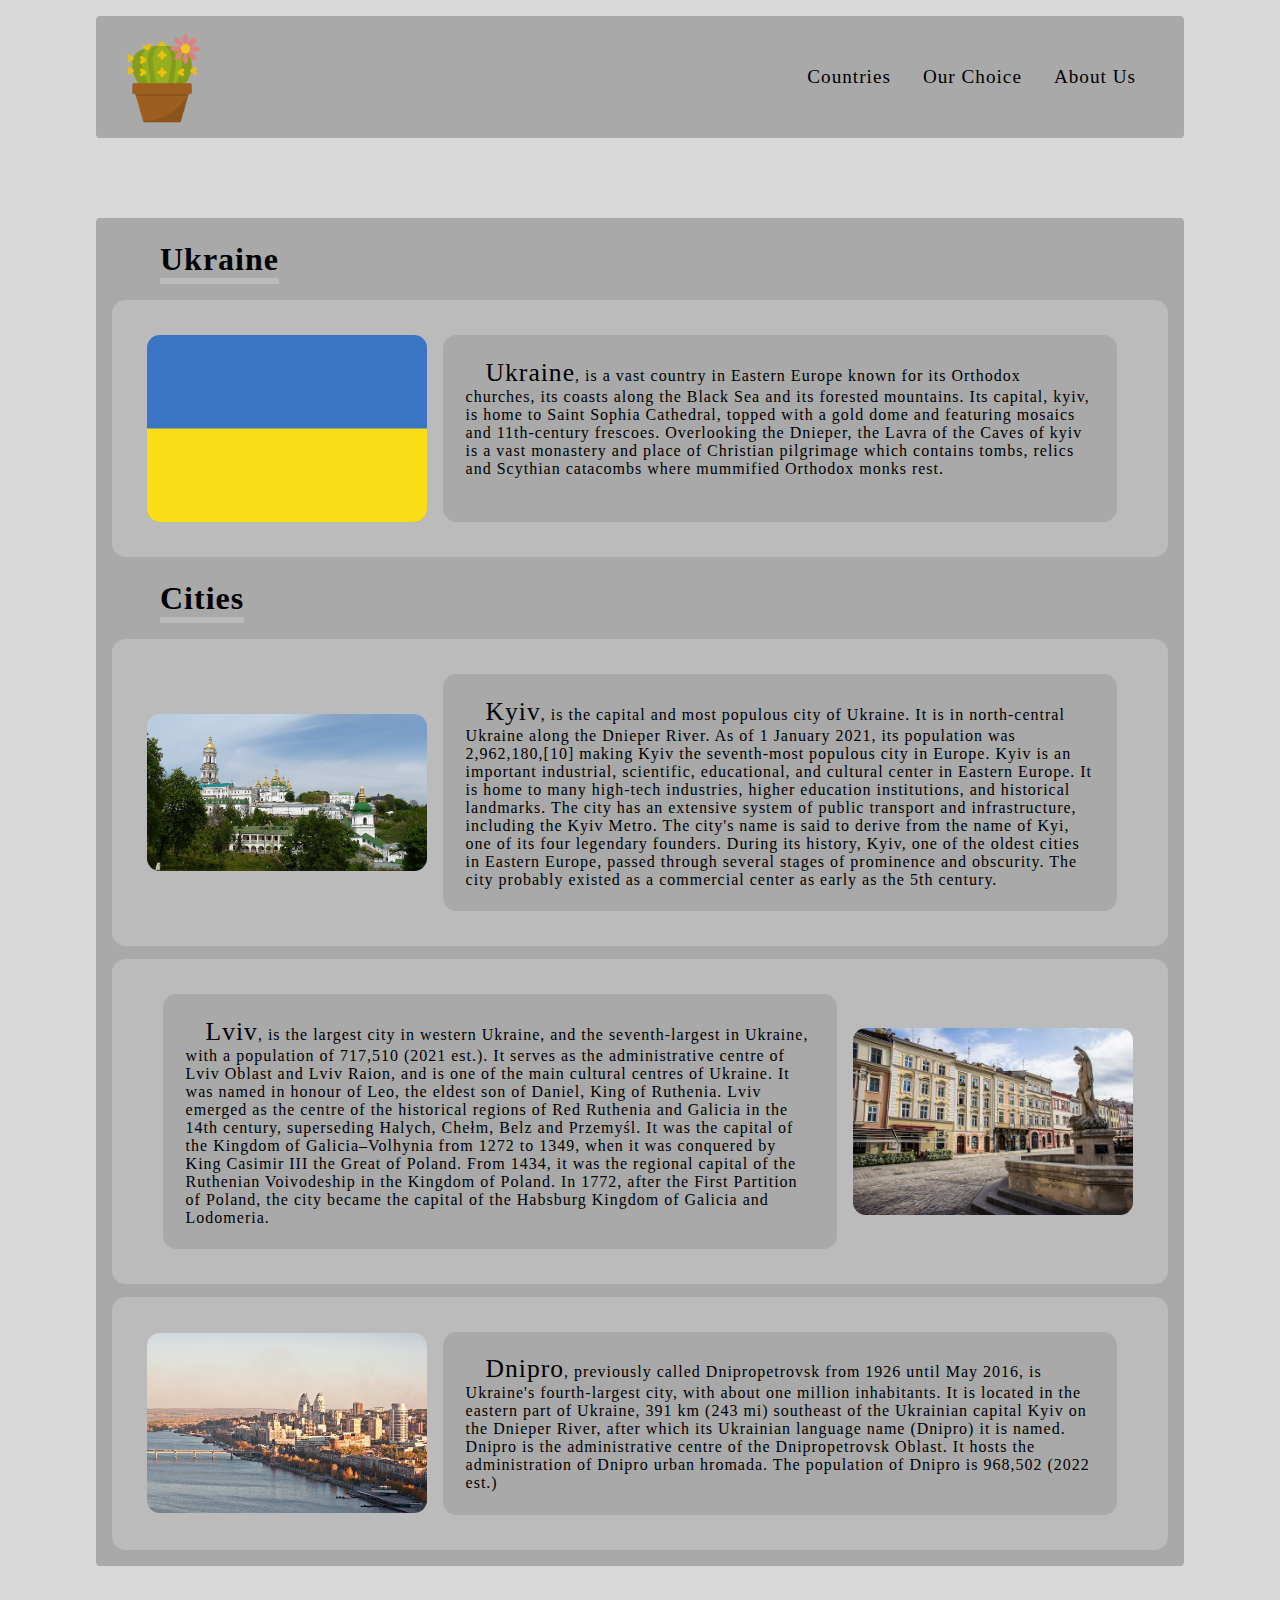
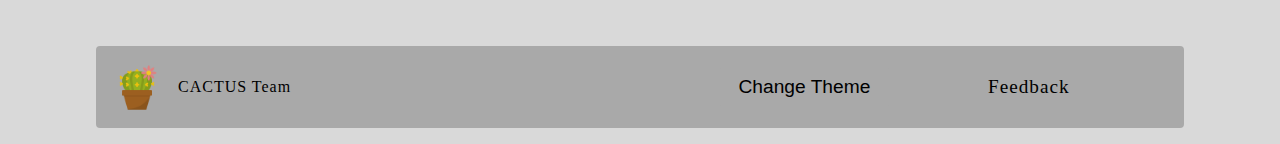
<file: html/ukraine.html>
<!doctype html>
<html lang="en">
<head>
    <meta charset="UTF-8">
    <meta name="viewport"
          content="width=device-width, initial-scale=1.0">
    <meta http-equiv="X-UA-Compatible" content="ie=edge">
    <meta name="description" content="Ukraine, is a vast country in Eastern Europe known for its Orthodox churches, its coasts along the Black Sea and its forested mountains">
    <title>Ukraine</title>
    <link rel="icon" href="../img/favicon-logo.ico">
    <script defer src="../js/scrollToTop.js"></script>
    <script defer src="../js/changeStyle.js"></script>
    <script defer src="../js/showMenu.js"></script>
    <link id="main-css" rel="stylesheet" href="../css/main.css">
    <link id="country-css" rel="stylesheet" href="../css/shared/country.css">
    <link id="theme-css" rel="stylesheet" href="../css/themes/theme-alpha.css">
</head>
<body>
<header>
    <nav class="header-nav">
        <div>
            <a class="header-title" href="../index.html"><img src="../img/logo.png" alt="Our logo"></a>
            <button onclick="showMenu()" id="phoneMenu" title="Navigation menu">MENU</button>
        </div>
        <ul id="navMenu">
            <li><a href="countries.html">Countries</a></li>
            <li><a href="our-choice.html">Our Choice</a></li>
            <li><a href="about-us.html">About Us</a></li>
        </ul>
    </nav>
</header>
<main>
    <h1 class="page-title">Ukraine</h1>
    <div>
        <section class="content country-grid">
            <h2><a href="japan.html"><img class="country-image" src="../img/flag-of-ukraine.svg" alt="Flag of Ukraine"></a></h2>
            <p class="sub-content"><a href="japan.html">Ukraine</a>, is a vast country in Eastern Europe known for its Orthodox churches, its coasts along the Black Sea and its forested mountains. Its capital, kyiv, is home to Saint Sophia Cathedral, topped with a gold dome and featuring mosaics and 11th-century frescoes. Overlooking the Dnieper, the Lavra of the Caves of kyiv is a vast monastery and place of Christian pilgrimage which contains tombs, relics and Scythian catacombs where mummified Orthodox monks rest.</p>
        </section>
    </div>
    <h1 class="page-title">Cities</h1>
    <div class="page-grid">
        <section class="content country-grid">
            <h2><a href="https://en.wikipedia.org/wiki/Kyiv" target="_blank"><img class="city-image" src="../img/kyiv.jpg" alt="Image of Kyiv"></a></h2>
            <p class="sub-content"><a href="https://en.wikipedia.org/wiki/Kyiv" target="_blank">Kyiv</a>, is the capital and most populous city of Ukraine. It is in north-central Ukraine along the Dnieper River. As of 1 January 2021, its population was 2,962,180,[10] making Kyiv the seventh-most populous city in Europe. Kyiv is an important industrial, scientific, educational, and cultural center in Eastern Europe. It is home to many high-tech industries, higher education institutions, and historical landmarks. The city has an extensive system of public transport and infrastructure, including the Kyiv Metro. The city's name is said to derive from the name of Kyi, one of its four legendary founders. During its history, Kyiv, one of the oldest cities in Eastern Europe, passed through several stages of prominence and obscurity. The city probably existed as a commercial center as early as the 5th century.</p>
        </section>
        <section class="content country-grid">
            <h2><a href="https://en.wikipedia.org/wiki/Lviv" target="_blank"><img class="city-image" src="../img/lviv.jpg" alt="Image of Lviv"></a></h2>
            <p class="sub-content"><a href="https://en.wikipedia.org/wiki/Lviv" target="_blank">Lviv</a>, is the largest city in western Ukraine, and the seventh-largest in Ukraine, with a population of 717,510 (2021 est.). It serves as the administrative centre of Lviv Oblast and Lviv Raion, and is one of the main cultural centres of Ukraine. It was named in honour of Leo, the eldest son of Daniel, King of Ruthenia. Lviv emerged as the centre of the historical regions of Red Ruthenia and Galicia in the 14th century, superseding Halych, Chełm, Belz and Przemyśl. It was the capital of the Kingdom of Galicia–Volhynia from 1272 to 1349, when it was conquered by King Casimir III the Great of Poland. From 1434, it was the regional capital of the Ruthenian Voivodeship in the Kingdom of Poland. In 1772, after the First Partition of Poland, the city became the capital of the Habsburg Kingdom of Galicia and Lodomeria.</p>
        </section>
        <section class="content country-grid">
            <h2><a href="https://en.wikipedia.org/wiki/Dnipro" target="_blank"><img class="city-image" src="../img/dnipro.jpg" alt="Image of Dnipro"></a></h2>
            <p class="sub-content"><a href="https://en.wikipedia.org/wiki/Dnipro" target="_blank">Dnipro</a>, previously called Dnipropetrovsk from 1926 until May 2016, is Ukraine's fourth-largest city, with about one million inhabitants. It is located in the eastern part of Ukraine, 391 km (243 mi) southeast of the Ukrainian capital Kyiv on the Dnieper River, after which its Ukrainian language name (Dnipro) it is named. Dnipro is the administrative centre of the Dnipropetrovsk Oblast. It hosts the administration of Dnipro urban hromada. The population of Dnipro is 968,502 (2022 est.)</p>
        </section>
    </div>
    <button onclick="topFunction()" id="scrollToTop" title="Scroll to top">TOP</button>
</main>
<footer>
    <div class="footer-info">
        <img src="../img/logo.png" alt="Our logo">
        <span>CACTUS Team</span>
    </div>
    <div class="footer-nav">
        <button onclick="changeStyle()" id="changePageStyleBtn" title="Change page style">Change Theme</button>
        <a href="form.html">Feedback</a>
    </div>
</footer>
</body>
</html>
</file>
<file: css/main.css>
@import "shared/buttons.css";
@import "shared/header.css";
@import "shared/footer.css";
@import "shared/page.css";

:root {
    font-size: 100%;
    background-color: #d9d9d9;
    letter-spacing: 1px;
}

*, *::before, *::after{
    box-sizing: border-box;
    margin: 0;
}

* {
    margin-bottom: 0;
    margin-top: 0;
    padding: 0;
}

body {
    min-height: 100vh;
    display: flex;
    justify-items: center;
    align-items: center;
    flex-direction: column;
    justify-content: space-between;
    width: 100%;
}

img, picture, svg, video {
    display: block;
    max-width: 100%;
}
</file>
<file: css/index.css>
.content {
    display: flex;
    flex-direction: column;
}

.sub-content {
    margin-top: 1rem;
}

.content p {
    font-size: 1rem;
    text-indent: 1.25rem;
}

.sub-content li {
    list-style: none;
}
</file>
<file: css/themes/theme-alpha.css>
:root {
    background-color: #d9d9d9;
}

main, .sub-content, footer, .header-nav, #scrollToTop, #changePageStyleBtn, .btn {
    background-color: darkgrey;
}

.page-title {
    text-decoration: underline #bbbbbb;
    text-underline-position: under;
    text-decoration-thickness: .35rem;
}

.content, form input, form textarea {
    background-color: #bbbbbb;
}

.header-nav li a:hover, #scrollToTop:hover, #changePageStyleBtn:hover, .btn:hover, footer a:hover {
    background-color: firebrick;
}

@media screen and (max-width: 960px) {
    #scrollToTop {
        color: white;
        background-color: firebrick;
    }
}
</file>
<file: css/countries.css>
.country-grid {
    display: grid;
    grid-template-columns: 17.5rem auto;
}

.country-grid:nth-of-type(even) {
    direction: rtl;
}

.country-image {
    width: 100%;
    border-radius: .8rem;
}

.sub-content {
    margin: 0 1rem 0 1rem;
    font-size: 1rem;
    text-indent: 1.25rem;
    direction: ltr;
}

.sub-content a {
    font-size: 1.6rem;
    text-decoration: none;
    color: black;
}

@media screen and (max-width: 960px) {
    .country-grid {
        grid-template-columns: auto;
        grid-gap: 0.8rem;
    }

    .country-image {
        width: 40%;
    }

    .sub-content {
        margin: 0;
    }
}
</file>
<file: css/form.css>
.content {
    display: flex;
    flex-direction: column;
    align-items: center;
}

.sub-content {
    margin: 1rem 0 1rem 0;
    display: flex;
    flex-direction: column;
    width: 25%;
}

.content label {
    margin-bottom: .3rem;
}

#first-name {
    margin-bottom: 1rem;
}

form input, form textarea {
    height: 2rem;
    padding: .25rem .5rem;
    border-radius: .85rem;
    border: 1px solid darkgrey;
    background-color: #bbbbbb;
    font-size: 1rem;
    font-weight: normal;
    outline: none;
}

form textarea {
    height: 5rem;
    resize: none;
}

form input:focus, form textarea:focus {
    border-color: white;
}

.btn {
    margin-bottom: 1rem;
}

@media screen and (max-width: 960px) {
    .sub-content {
        width: 100%;
    }
}
</file>
<file: css/shared/country.css>
.country-grid {
    display: grid;
    grid-template-columns: 17.5rem auto;
}

.country-grid:nth-of-type(even) {
    direction: rtl;
}

.country-image {
    width: 100%;
    border-radius: .8rem;
}

.city-image {
    width: 100%;
    border-radius: .8rem;
}

.sub-content {
    margin: 0 1rem 0 1rem;
    font-size: 1rem;
    text-indent: 1.25rem;
    direction: ltr;
}

.sub-content a {
    font-size: 1.6rem;
    text-decoration: none;
    color: black;
}

.content h2 {
    display: flex;
    align-items: center;
}

@media screen and (max-width: 960px) {
    .country-grid {
        grid-template-columns: auto;
        grid-gap: 0.8rem;
    }

    .country-image {
        width: 40%;
    }

    .sub-content {
        margin: 0;
    }
}
</file>
